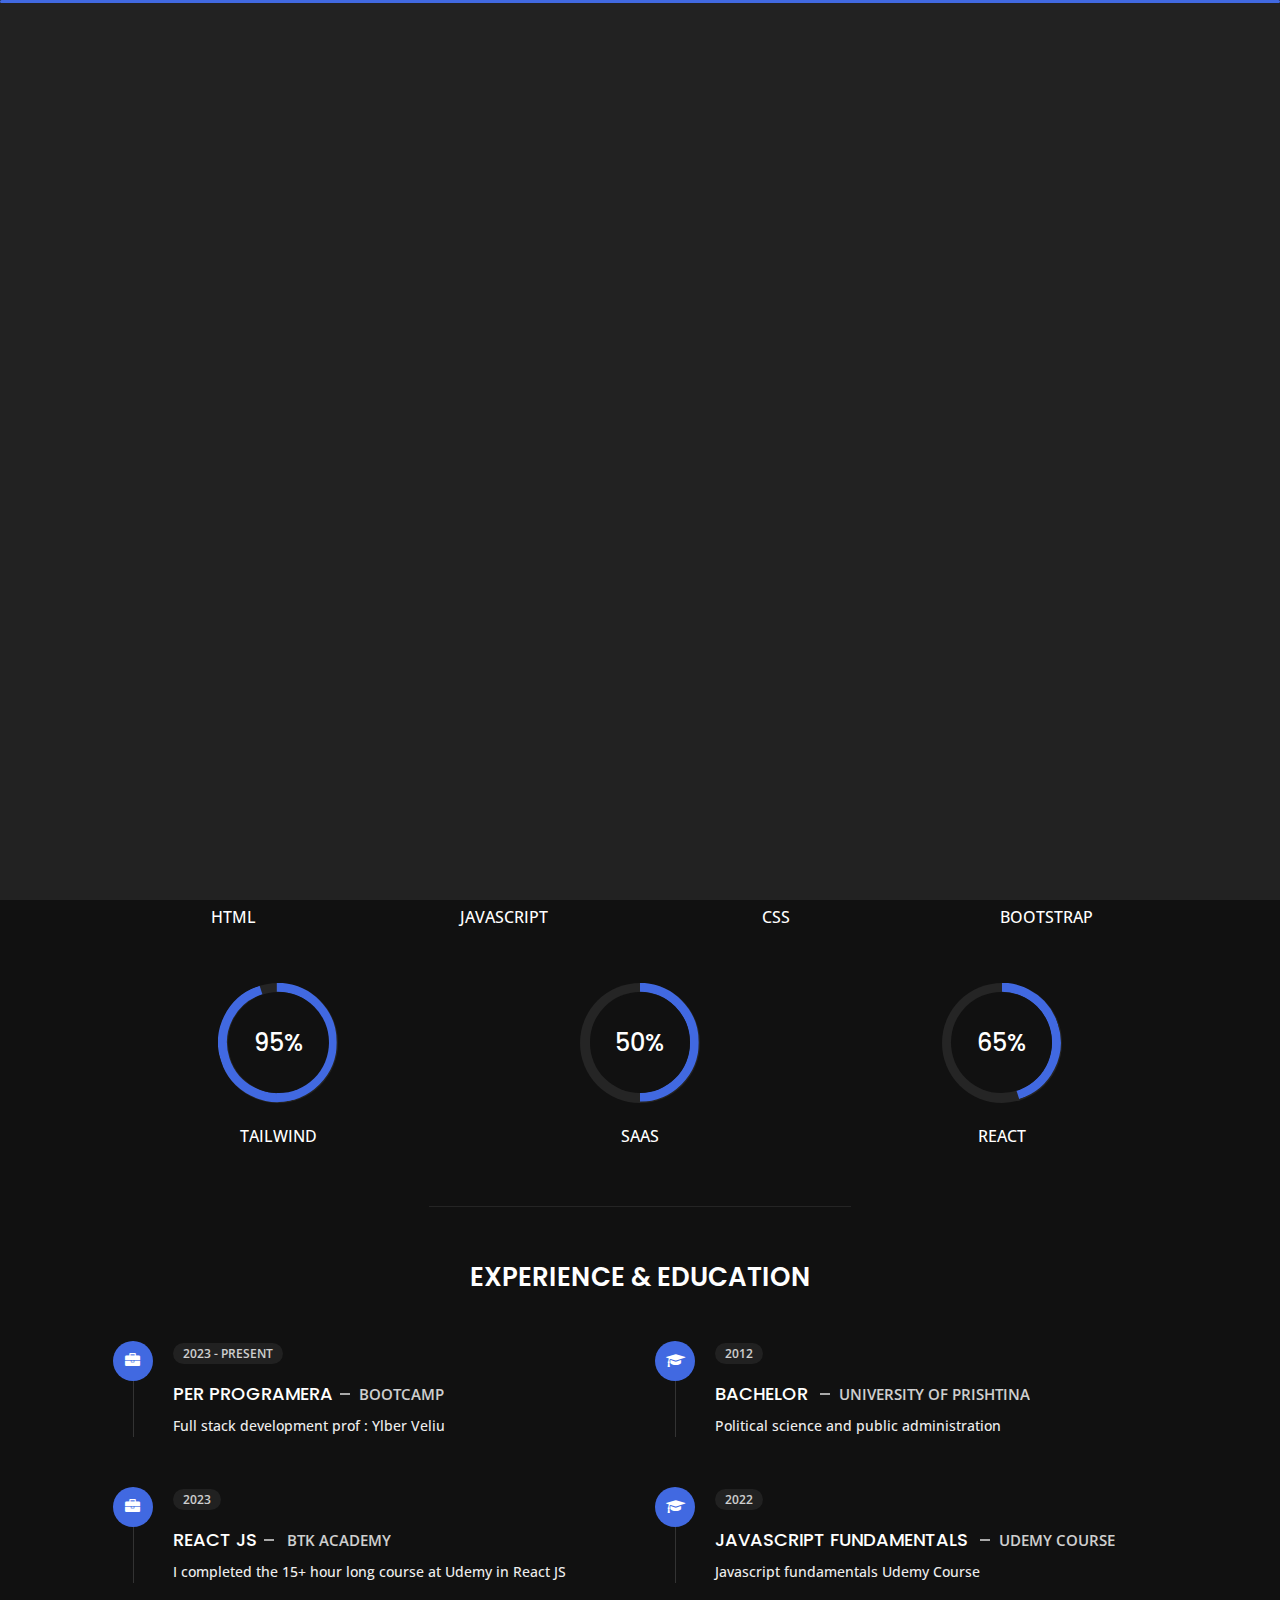
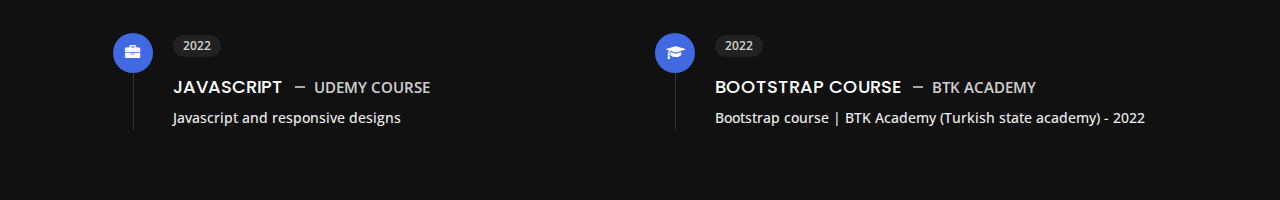
<file: about.html>
<!DOCTYPE html>
<html lang="en">

<head>
  <meta charset="utf-8" />
  <title>About Personal Portfolio</title>
  <meta name="viewport" content="width=device-width, initial-scale=1" />

  <!-- Template Google Fonts -->
  <link href="https://fonts.googleapis.com/css?family=Poppins:400,400i,500,500i,600,600i,700,700i,800,800i,900,900i"
    rel="stylesheet" />
  <link href="https://fonts.googleapis.com/css?family=Open+Sans:300,400,400i,600,600i,700" rel="stylesheet" />

  <!-- Template CSS Files -->
  <link href="css/bootstrap.min.css" rel="stylesheet" />
  <link href="css/preloader.min.css" rel="stylesheet" />
  <link href="css/circle.css" rel="stylesheet" />
  <link href="css/font-awesome.min.css" rel="stylesheet" />
  <link href="css/fm.revealator.jquery.min.css" rel="stylesheet" />
  <link href="css/style.css" rel="stylesheet" />

  <!-- CSS Skin File -->
  <link href="css/skins/blue.css" rel="stylesheet" />

  <!-- Live Style Switcher - demo only -->
  <link rel="alternate stylesheet" type="text/css" title="blue" href="css/skins/blue.css" />
  <link rel="alternate stylesheet" type="text/css" title="green" href="css/skins/green.css" />
  <link rel="alternate stylesheet" type="text/css" title="yellow" href="css/skins/yellow.css" />
  <link rel="alternate stylesheet" type="text/css" title="blueviolet" href="css/skins/blueviolet.css" />
  <link rel="alternate stylesheet" type="text/css" title="goldenrod" href="css/skins/goldenrod.css" />
  <link rel="alternate stylesheet" type="text/css" title="magenta" href="css/skins/magenta.css" />
  <link rel="alternate stylesheet" type="text/css" title="orange" href="css/skins/orange.css" />
  <link rel="alternate stylesheet" type="text/css" title="purple" href="css/skins/purple.css" />
  <link rel="alternate stylesheet" type="text/css" title="red" href="css/skins/red.css" />
  <link rel="alternate stylesheet" type="text/css" title="yellowgreen" href="css/skins/yellowgreen.css" />
  <link rel="stylesheet" type="text/css" href="css/styleswitcher.css" />

  <!-- Modernizr JS File -->
  <script src="js/modernizr.custom.js"></script>
</head>

<body class="about">
  <!-- Live Style Switcher Starts - demo only -->
  <div id="switcher" class="">
    <div class="content-switcher">
      <h4>STYLE SWITCHER</h4>
      <ul>
        <li>
          <a href="#" onclick="setActiveStyleSheet('purple');" title="purple" class="color"><img
              src="img/styleswitcher/purple.png" alt="purple" /></a>
        </li>
        <li>
          <a href="#" onclick="setActiveStyleSheet('red');" title="red" class="color"><img
              src="img/styleswitcher/red.png" alt="red" /></a>
        </li>
        <li>
          <a href="#" onclick="setActiveStyleSheet('blueviolet');" title="blueviolet" class="color"><img
              src="img/styleswitcher/blueviolet.png" alt="blueviolet" /></a>
        </li>
        <li>
          <a href="#" onclick="setActiveStyleSheet('blue');" title="blue" class="color"><img
              src="img/styleswitcher/blue.png" alt="blue" /></a>
        </li>
        <li>
          <a href="#" onclick="setActiveStyleSheet('goldenrod');" title="goldenrod" class="color"><img
              src="img/styleswitcher/goldenrod.png" alt="goldenrod" /></a>
        </li>
        <li>
          <a href="#" onclick="setActiveStyleSheet('magenta');" title="magenta" class="color"><img
              src="img/styleswitcher/magenta.png" alt="magenta" /></a>
        </li>
        <li>
          <a href="#" onclick="setActiveStyleSheet('yellowgreen');" title="yellowgreen" class="color"><img
              src="img/styleswitcher/yellowgreen.png" alt="yellowgreen" /></a>
        </li>
        <li>
          <a href="#" onclick="setActiveStyleSheet('orange');" title="orange" class="color"><img
              src="img/styleswitcher/orange.png" alt="orange" /></a>
        </li>
        <li>
          <a href="#" onclick="setActiveStyleSheet('green');" title="green" class="color"><img
              src="img/styleswitcher/green.png" alt="green" /></a>
        </li>
        <li>
          <a href="#" onclick="setActiveStyleSheet('yellow');" title="yellow" class="color"><img
              src="img/styleswitcher/yellow.png" alt="yellow" /></a>
        </li>
      </ul>

      <div id="hideSwitcher">&times;</div>
    </div>
  </div>
  <div id="showSwitcher" class="styleSecondColor">
    <i class="fa fa-cog fa-spin"></i>
  </div>
  <!-- Live Style Switcher Ends - demo only -->
  <!-- Header Starts -->
  <header class="header" id="navbar-collapse-toggle">
    <!-- Fixed Navigation Starts -->
    <ul class="icon-menu d-none d-lg-block revealator-slideup revealator-once revealator-delay1">
      <li class="icon-box">
        <i class="fa fa-home"></i>
        <a href="index.html">
          <h2>Home</h2>
        </a>
      </li>
      <li class="icon-box active">
        <i class="fa fa-user"></i>
        <a href="about.html">
          <h2>About</h2>
        </a>
      </li>
      <li class="icon-box">
        <i class="fa fa-briefcase"></i>
        <a href="portfolio.html">
          <h2>Portfolio</h2>
        </a>
      </li>
      <li class="icon-box">
        <i class="fa fa-envelope-open"></i>
        <a href="contact.html">
          <h2>Contact</h2>
        </a>
      </li>
      <!---->
    </ul>
    <!-- Fixed Navigation Ends -->
    <!-- Mobile Menu Starts -->
    <nav role="navigation" class="d-block d-lg-none">
      <div id="menuToggle">
        <input type="checkbox" />
        <span></span>
        <span></span>
        <span></span>
        <ul class="list-unstyled" id="menu">
          <li>
            <a href="index.html"><i class="fa fa-home"></i><span>Home</span></a>
          </li>
          <li class="active">
            <a href="about.html"><i class="fa fa-user"></i><span>About</span></a>
          </li>
          <li>
            <a href="portfolio.html"><i class="fa fa-folder-open"></i><span>Portfolio</span></a>
          </li>
          <li>
            <a href="contact.html"><i class="fa fa-envelope-open"></i><span>Contact</span></a>
          </li>
          <!---->
        </ul>
      </div>
    </nav>
    <!-- Mobile Menu Ends -->
  </header>
  <!-- Header Ends -->
  <!-- Page Title Starts -->
  <section class="title-section text-left text-sm-center revealator-slideup revealator-once revealator-delay1">
    <h1>ABOUT <span>ME</span></h1>
    <span class="title-bg">Resume</span>
  </section>
  <!-- Page Title Ends -->
  <!-- Main Content Starts -->
  <section class="main-content revealator-slideup revealator-once revealator-delay1">
    <div class="container">
      <div class="row">
        <!-- Personal Info Starts -->
        <div class="col-12 col-lg-5 col-xl-6">
          <div class="row">
            <div class="col-12">
              <h3 class="text-uppercase custom-title mb-0 ft-wt-600">
                personal infos
              </h3>
            </div>
            <div class="col-12 d-block d-sm-none">
              <img src="img/img-mobile.jpg" class="img-fluid main-img-mobile" alt="my picture" />
            </div>

            <div class="col-5">
              <ul class="about-list list-unstyled open-sans-font">
                <li>
                  <span class="title">first name :</span>
                  <span class="value d-block d-sm-inline-block d-lg-block d-xl-inline-block">Fidan</span>
                </li>
                <li>
                  <span class="title">last name :</span>
                  <span class="value d-block d-sm-inline-block d-lg-block d-xl-inline-block">Haliti</span>
                </li>
                <li>
                  <span class="title">Age :</span>
                  <span class="value d-block d-sm-inline-block d-lg-block d-xl-inline-block">32 Years</span>
                </li>
                <li>
                  <span class="title">Nationality :</span>
                  <span class="value d-block d-sm-inline-block d-lg-block d-xl-inline-block">Kosovar</span>
                </li>
                <li>
                  <span class="title">Freelance :</span>
                  <span class="value d-block d-sm-inline-block d-lg-block d-xl-inline-block">Available</span>
                </li>
              </ul>
            </div>
            <div class="col-7">
              <ul class="about-list list-unstyled open-sans-font">
                <li>
                  <span class="title">Address :</span>
                  <span class="value d-block d-sm-inline-block d-lg-block d-xl-inline-block">Kosova,Gjilan</span>
                </li>
                <li>
                  <span class="title">phone :</span>
                  <span class="value d-block d-sm-inline-block d-lg-block d-xl-inline-block">+383-49-111-287</span>
                </li>
                <li>
                  <span class="title">Email :</span>
                  <span
                    class="value d-block d-sm-inline-block d-lg-block d-xl-inline-block">fidan91haliti@gmail.com</span>
                </li>
                <li>
                  <span class="title">GitHub :</span>
                  <span class="value d-block d-sm-block d-lg-block d-xl-inline-block">github.com/FidanHaliti</span>
                </li>
                <li>
                  <span class="title">langages :</span>
                  <span class="value d-block d-sm-inline-block d-lg-block d-xl-inline-block">Turkish, English</span>
                </li>
              </ul>
            </div>

            <div class="col-12 mt-3">
              <a href="/img/CV.pdf" class="btn btn-download">Download CV</a>
            </div>
          </div>
        </div>

        <!-- Personal Info Ends -->
        <!-- Boxes Starts -->
        <div class="col-12 col-lg-7 col-xl-6 mt-5 mt-lg-0">
          <div class="row">
            <div class="col-6">
              <div class="box-stats with-margin">
                <h3 class="poppins-font position-relative">2</h3>
                <p class="open-sans-font m-0 position-relative text-uppercase">
                  years of <span class="d-block">experience</span>
                </p>
              </div>
            </div>
            <div class="col-6">
              <div class="box-stats with-margin">
                <h3 class="poppins-font position-relative">34</h3>
                <p class="open-sans-font m-0 position-relative text-uppercase">
                  completed <span class="d-block">projects</span>
                </p>
              </div>
            </div>
            <!--  <div class="col-6">
                        <div class="box-stats">
                            <h3 class="poppins-font position-relative">81</h3>
                            <p class="open-sans-font m-0 position-relative text-uppercase">Happy<span class="d-block">customers</span></p>
                        </div>
                    </div>
                    <div class="col-6">
                        <div class="box-stats">
                            <h3 class="poppins-font position-relative">53</h3>
                            <p class="open-sans-font m-0 position-relative text-uppercase">awards <span class="d-block">won</span></p>
                        </div>
                    </div> -->
          </div>
        </div>
        <!-- Boxes Ends -->
      </div>
      <hr class="separator" />
      <!-- Skills Starts -->
      <div class="row">
        <div class="col-12">
          <h3 class="text-uppercase pb-4 pb-sm-5 mb-3 mb-sm-0 text-left text-sm-center custom-title ft-wt-600">
            My Skills
          </h3>
        </div>
        <div class="col-6 col-md-3 mb-3 mb-sm-5">
          <div class="c100 p25">
            <span>70%</span>
            <div class="slice">
              <div class="bar"></div>
              <div class="fill"></div>
            </div>
          </div>
          <h6 class="text-uppercase open-sans-font text-center mt-2 mt-sm-4">
            html
          </h6>
        </div>
        <div class="col-6 col-md-3 mb-3 mb-sm-5">
          <div class="c100 p89">
            <span>79%</span>
            <div class="slice">
              <div class="bar"></div>
              <div class="fill"></div>
            </div>
          </div>
          <h6 class="text-uppercase open-sans-font text-center mt-2 mt-sm-4">
            javascript
          </h6>
        </div>
        <div class="col-6 col-md-3 mb-3 mb-sm-5">
          <div class="c100 p70">
            <span>70%</span>
            <div class="slice">
              <div class="bar"></div>
              <div class="fill"></div>
            </div>
          </div>
          <h6 class="text-uppercase open-sans-font text-center mt-2 mt-sm-4">
            css
          </h6>
        </div>
        <div class="col-6 col-md-3 mb-3 mb-sm-5">
          <div class="c100 p66">
            <span>66%</span>
            <div class="slice">
              <div class="bar"></div>
              <div class="fill"></div>
            </div>
          </div>
          <h6 class="text-uppercase open-sans-font text-center mt-2 mt-sm-4">
            Bootstrap
          </h6>
        </div>
        <div class="col-6 col-md-4 mb-3 mb-sm-5">
          <div class="c100 p95">
            <span>95%</span>
            <div class="slice">
              <div class="bar"></div>
              <div class="fill"></div>
            </div>
          </div>
          <h6 class="text-uppercase open-sans-font text-center mt-2 mt-sm-4">
            Tailwind
          </h6>
        </div>
        <div class="col-6 col-md-4 mb-3 mb-sm-5">
          <div class="c100 p50">
            <span>50%</span>
            <div class="slice">
              <div class="bar"></div>
              <div class="fill"></div>
            </div>
          </div>
          <h6 class="text-uppercase open-sans-font text-center mt-2 mt-sm-4">
            Saas
          </h6>
        </div>
        <!-- <div class="col-6 col-md-3 mb-3 mb-sm-5">
                <div class="c100 p65">
                    <span>65%</span>
                    <div class="slice">
                        <div class="bar"></div>
                        <div class="fill"></div>
                    </div>
                </div>
                <h6 class="text-uppercase open-sans-font text-center mt-2 mt-sm-4">angular</h6>
            </div>-->
        <div class="col-6 col-md-4 mb-3 mb-sm-5">
          <div class="c100 p45">
            <span>65%</span>
            <div class="slice">
              <div class="bar"></div>
              <div class="fill"></div>
            </div>
          </div>
          <h6 class="text-uppercase open-sans-font text-center mt-2 mt-sm-4">
            react
          </h6>
        </div>
      </div>
      <!-- Skills Ends -->
      <hr class="separator mt-1" />
      <!-- Experience & Education Starts -->
      <div class="row">
        <div class="col-12">
          <h3 class="text-uppercase pb-5 mb-0 text-left text-sm-center custom-title ft-wt-600">
            Experience <span>&</span> Education
          </h3>
        </div>
        <div class="col-lg-6 m-15px-tb">
          <div class="resume-box">
            <ul>
              <li>
                <div class="icon">
                  <i class="fa fa-briefcase"></i>
                </div>
                <span class="time open-sans-font text-uppercase">2023 - Present</span>
                <h5 class="poppins-font text-uppercase">
                  Per Programera<span class="place open-sans-font">Bootcamp</span>
                </h5>
                <p class="open-sans-font">
                  Full stack development prof : Ylber Veliu
                </p>
              </li>
              <li>
                <div class="icon">
                  <i class="fa fa-briefcase"></i>
                </div>
                <span class="time open-sans-font text-uppercase">2023</span>
                <h5 class="poppins-font text-uppercase">
                  React JS<span class="place open-sans-font">
                    BTK Academy</span>
                </h5>
                <p class="open-sans-font">
                  I completed the 15+ hour long course at Udemy in React JS
                </p>
              </li>
              <li>
                <div class="icon">
                  <i class="fa fa-briefcase"></i>
                </div>
                <span class="time open-sans-font text-uppercase">2022</span>
                <h5 class="poppins-font text-uppercase">
                  JavaScript
                  <span class="place open-sans-font">Udemy Course</span>
                </h5>
                <p class="open-sans-font">
                  Javascript and responsive designs
                </p>
              </li>
            </ul>
          </div>
        </div>
        <div class="col-lg-6 m-15px-tb">
          <div class="resume-box">
            <ul>
              <li>
                <div class="icon">
                  <i class="fa fa-graduation-cap"></i>
                </div>
                <span class="time open-sans-font text-uppercase">2012</span>
                <h5 class="poppins-font text-uppercase">
                  Bachelor
                  <span class="place open-sans-font">University of Prishtina
                  </span>
                </h5>
                <p class="open-sans-font">
                  Political science and public administration
                </p>
              </li>
              <li>
                <div class="icon">
                  <i class="fa fa-graduation-cap"></i>
                </div>
                <span class="time open-sans-font text-uppercase">2022</span>
                <h5 class="poppins-font text-uppercase">
                  Javascript fundamentals
                  <span class="place open-sans-font">Udemy Course</span>
                </h5>
                <p class="open-sans-font">
                  Javascript fundamentals Udemy Course
                </p>
              </li>
              <li>
                <div class="icon">
                  <i class="fa fa-graduation-cap"></i>
                </div>
                <span class="time open-sans-font text-uppercase">2022</span>
                <h5 class="poppins-font text-uppercase">
                  Bootstrap course
                  <span class="place open-sans-font"> BTK Academy</span>
                </h5>
                <p class="open-sans-font">
                  Bootstrap course | BTK Academy (Turkish state academy) -
                  2022
                </p>
              </li>
            </ul>
          </div>
        </div>
      </div>
      <!-- Experience & Education Ends -->
    </div>
  </section>
  <!-- Main Content Ends -->

  <!-- Template JS Files -->
  <script src="js/jquery-3.5.0.min.js"></script>
  <script src="js/styleswitcher.js"></script>
  <script src="js/preloader.min.js"></script>
  <script src="js/fm.revealator.jquery.min.js"></script>
  <script src="js/imagesloaded.pkgd.min.js"></script>
  <script src="js/masonry.pkgd.min.js"></script>
  <script src="js/classie.js"></script>
  <script src="js/cbpGridGallery.js"></script>
  <script src="js/jquery.hoverdir.js"></script>
  <script src="js/popper.min.js"></script>
  <script src="js/bootstrap.js"></script>
  <script src="js/custom.js"></script>
</body>

</html>
</file>
<file: contact.html>
<!DOCTYPE html>
<html lang="en">
  <head>
    <meta charset="utf-8" />
    <title>Contact - Personal Portfolio</title>
    <meta name="viewport" content="width=device-width, initial-scale=1" />

    <!-- Template Google Fonts -->
    <link
      href="https://fonts.googleapis.com/css?family=Poppins:400,400i,500,500i,600,600i,700,700i,800,800i,900,900i"
      rel="stylesheet"
    />
    <link
      href="https://fonts.googleapis.com/css?family=Open+Sans:300,400,400i,600,600i,700"
      rel="stylesheet"
    />

    <!-- Template CSS Files -->
    <link href="css/bootstrap.min.css" rel="stylesheet" />
    <link href="css/preloader.min.css" rel="stylesheet" />
    <link href="css/circle.css" rel="stylesheet" />
    <link href="css/font-awesome.min.css" rel="stylesheet" />
    <link href="css/fm.revealator.jquery.min.css" rel="stylesheet" />
    <link href="css/style.css" rel="stylesheet" />

    <!-- CSS Skin File -->
    <link href="css/skins/blue.css" rel="stylesheet" />

    <!-- Live Style Switcher - demo only -->
    <link
      rel="alternate stylesheet"
      type="text/css"
      title="blue"
      href="css/skins/blue.css"
    />
    <link
      rel="alternate stylesheet"
      type="text/css"
      title="green"
      href="css/skins/green.css"
    />
    <link
      rel="alternate stylesheet"
      type="text/css"
      title="yellow"
      href="css/skins/yellow.css"
    />
    <link
      rel="alternate stylesheet"
      type="text/css"
      title="blueviolet"
      href="css/skins/blueviolet.css"
    />
    <link
      rel="alternate stylesheet"
      type="text/css"
      title="goldenrod"
      href="css/skins/goldenrod.css"
    />
    <link
      rel="alternate stylesheet"
      type="text/css"
      title="magenta"
      href="css/skins/magenta.css"
    />
    <link
      rel="alternate stylesheet"
      type="text/css"
      title="orange"
      href="css/skins/orange.css"
    />
    <link
      rel="alternate stylesheet"
      type="text/css"
      title="purple"
      href="css/skins/purple.css"
    />
    <link
      rel="alternate stylesheet"
      type="text/css"
      title="red"
      href="css/skins/red.css"
    />
    <link
      rel="alternate stylesheet"
      type="text/css"
      title="yellowgreen"
      href="css/skins/yellowgreen.css"
    />
    <link rel="stylesheet" type="text/css" href="css/styleswitcher.css" />

    <!-- Modernizr JS File -->
    <script src="js/modernizr.custom.js"></script>
  </head>

  <body class="contact">
    <!-- Live Style Switcher Starts - demo only -->
    <div id="switcher" class="">
      <div class="content-switcher">
        <h4>STYLE SWITCHER</h4>
        <ul>
          <li>
            <a
              href="#"
              onclick="setActiveStyleSheet('purple');"
              title="purple"
              class="color"
              ><img src="img/styleswitcher/purple.png" alt="purple"
            /></a>
          </li>
          <li>
            <a
              href="#"
              onclick="setActiveStyleSheet('red');"
              title="red"
              class="color"
              ><img src="img/styleswitcher/red.png" alt="red"
            /></a>
          </li>
          <li>
            <a
              href="#"
              onclick="setActiveStyleSheet('blueviolet');"
              title="blueviolet"
              class="color"
              ><img src="img/styleswitcher/blueviolet.png" alt="blueviolet"
            /></a>
          </li>
          <li>
            <a
              href="#"
              onclick="setActiveStyleSheet('blue');"
              title="blue"
              class="color"
              ><img src="img/styleswitcher/blue.png" alt="blue"
            /></a>
          </li>
          <li>
            <a
              href="#"
              onclick="setActiveStyleSheet('goldenrod');"
              title="goldenrod"
              class="color"
              ><img src="img/styleswitcher/goldenrod.png" alt="goldenrod"
            /></a>
          </li>
          <li>
            <a
              href="#"
              onclick="setActiveStyleSheet('magenta');"
              title="magenta"
              class="color"
              ><img src="img/styleswitcher/magenta.png" alt="magenta"
            /></a>
          </li>
          <li>
            <a
              href="#"
              onclick="setActiveStyleSheet('yellowgreen');"
              title="yellowgreen"
              class="color"
              ><img src="img/styleswitcher/yellowgreen.png" alt="yellowgreen"
            /></a>
          </li>
          <li>
            <a
              href="#"
              onclick="setActiveStyleSheet('orange');"
              title="orange"
              class="color"
              ><img src="img/styleswitcher/orange.png" alt="orange"
            /></a>
          </li>
          <li>
            <a
              href="#"
              onclick="setActiveStyleSheet('green');"
              title="green"
              class="color"
              ><img src="img/styleswitcher/green.png" alt="green"
            /></a>
          </li>
          <li>
            <a
              href="#"
              onclick="setActiveStyleSheet('yellow');"
              title="yellow"
              class="color"
              ><img src="img/styleswitcher/yellow.png" alt="yellow"
            /></a>
          </li>
        </ul>

        <div id="hideSwitcher">&times;</div>
      </div>
    </div>
    <div id="showSwitcher" class="styleSecondColor">
      <i class="fa fa-cog fa-spin"></i>
    </div>
    <!-- Live Style Switcher Ends - demo only -->
    <!-- Header Starts -->
    <header class="header" id="navbar-collapse-toggle">
      <!-- Fixed Navigation Starts -->
      <ul
        class="icon-menu d-none d-lg-block revealator-slideup revealator-once revealator-delay1"
      >
        <li class="icon-box">
          <i class="fa fa-home"></i>
          <a href="index.html">
            <h2>Home</h2>
          </a>
        </li>
        <li class="icon-box">
          <i class="fa fa-user"></i>
          <a href="about.html">
            <h2>About</h2>
          </a>
        </li>
        <li class="icon-box">
          <i class="fa fa-briefcase"></i>
          <a href="portfolio.html">
            <h2>Portfolio</h2>
          </a>
        </li>
        <li class="icon-box active">
          <i class="fa fa-envelope-open"></i>
          <a href="contact.html">
            <h2>Contact</h2>
          </a>
        </li>
        <!---->
      </ul>
      <!-- Fixed Navigation Ends -->
      <!-- Mobile Menu Starts -->
      <nav role="navigation" class="d-block d-lg-none">
        <div id="menuToggle">
          <input type="checkbox" />
          <span></span>
          <span></span>
          <span></span>
          <ul class="list-unstyled" id="menu">
            <li>
              <a href="index.html"
                ><i class="fa fa-home"></i><span>Home</span></a
              >
            </li>
            <li>
              <a href="about.html"
                ><i class="fa fa-user"></i><span>About</span></a
              >
            </li>
            <li>
              <a href="portfolio.html"
                ><i class="fa fa-folder-open"></i><span>Portfolio</span></a
              >
            </li>
            <li class="active">
              <a href="contact.html"
                ><i class="fa fa-envelope-open"></i><span>Contact</span></a
              >
            </li>
            <!---->
          </ul>
        </div>
      </nav>
      <!-- Mobile Menu Ends -->
    </header>
    <!-- Header Ends -->
    <!-- Page Title Starts -->
    <section
      class="title-section text-left text-sm-center revealator-slideup revealator-once revealator-delay1"
    >
      <h1>get in <span>touch</span></h1>
      <span class="title-bg">contact</span>
    </section>
    <!-- Page Title Ends -->
    <!-- Main Content Starts -->
    <section
      class="main-content revealator-slideup revealator-once revealator-delay1"
    >
      <div class="container">
        <div class="row">
          <!-- Left Side Starts -->
          <div class="col-12 col-lg-4">
            <h3 class="text-uppercase custom-title mb-0 ft-wt-600 pb-3">
              Don't be shy !
            </h3>
            <p class="open-sans-font mb-3">
              Feel free to get in touch with me. I am always open to discussing
              new projects, creative ideas or opportunities to be part of your
              visions.
            </p>
            <p class="open-sans-font custom-span-contact position-relative">
              <i class="fa fa-envelope-open position-absolute"></i>
              <span class="d-block">mail me</span>fidan91haliti@gmail.com
            </p>
            <p class="open-sans-font custom-span-contact position-relative">
              <i class="fa fa-phone-square position-absolute"></i>
              <span class="d-block">call me</span>+383-49-111-287
            </p>
            <ul class="social list-unstyled pt-1 mb-5">
              <li class="facebook">
                <a
                  title="Facebook"
                  href="https://www.facebook.com/fidan.haliti.35/"
                  ><i class="fa fa-facebook"></i
                ></a>
              </li>
              <li class="twitter">
                <a title="Youtube" href="https://www.youtube.com/@fidanhaliti4722"><i class="fa fa-youtube"></i></a>
              </li>
              <li class="linkedin">
                <a
                  title="Youtube"
                  href="https://www.linkedin.com/in/fidan-haliti-725489235/"
                  ><i class="fa fa-linkedin"></i
                ></a>
              </li>
            </ul>
          </div>
          <!-- Left Side Ends -->
          <!-- Contact Form Starts -->
          <div class="col-12 col-lg-8">
            <form
              class="contactform"
              action="https://formspree.io/f/xjvqgwlz"
              method="POST"
            >
              <div class="contactform">
                <div class="row">
                  <div class="col-12 col-md-4">
                    <input type="text" name="name" placeholder="YOUR NAME" />
                  </div>
                  <div class="col-12 col-md-4">
                    <input type="email" name="email" placeholder="YOUR EMAIL" />
                  </div>
                  <div class="col-12 col-md-4">
                    <input type="text" name="name" placeholder="YOUR SUBJECT" />
                  </div>
                  <div class="col-12">
                    <textarea
                      name="message"
                      placeholder="YOUR MESSAGE"
                    ></textarea>
                    <button type="submit" class="btn btn-contact">
                      Send Message
                    </button>
                  </div>
                  <div class="col-12 form-message">
                    <span
                      class="output_message text-center font-weight-600 text-uppercase"
                    ></span>
                  </div>
                </div>
              </div>
            </form>
          </div>
          <!-- Contact Form Ends -->
        </div>
      </div>
    </section>
    <!-- Template JS Files -->
    <script src="js/jquery-3.5.0.min.js"></script>
    <script src="js/styleswitcher.js"></script>
    <script src="js/preloader.min.js"></script>
    <script src="js/fm.revealator.jquery.min.js"></script>
    <script src="js/imagesloaded.pkgd.min.js"></script>
    <script src="js/masonry.pkgd.min.js"></script>
    <script src="js/classie.js"></script>
    <script src="js/cbpGridGallery.js"></script>
    <script src="js/jquery.hoverdir.js"></script>
    <script src="js/popper.min.js"></script>
    <script src="js/bootstrap.js"></script>
    <script src="js/custom.js"></script>
  </body>
</html>
</file>
<file: portfolio.html>
<!DOCTYPE html>
<html lang="en">
  <head>
    <meta charset="utf-8" />
    <title>Portfolio - Personal Portfolio</title>
    <meta name="viewport" content="width=device-width, initial-scale=1" />

    <!-- Template Google Fonts -->
    <link
      href="https://fonts.googleapis.com/css?family=Poppins:400,400i,500,500i,600,600i,700,700i,800,800i,900,900i"
      rel="stylesheet"
    />
    <link
      href="https://fonts.googleapis.com/css?family=Open+Sans:300,400,400i,600,600i,700"
      rel="stylesheet"
    />

    <!-- Template CSS Files -->
    <link href="css/bootstrap.min.css" rel="stylesheet" />
    <link href="css/preloader.min.css" rel="stylesheet" />
    <link href="css/circle.css" rel="stylesheet" />
    <link href="css/font-awesome.min.css" rel="stylesheet" />
    <link href="css/fm.revealator.jquery.min.css" rel="stylesheet" />
    <link href="css/style.css" rel="stylesheet" />

    <!-- CSS Skin File -->
    <link href="css/skins/blue.css" rel="stylesheet" />

    <!-- Live Style Switcher - demo only -->
    <link
      rel="alternate stylesheet"
      type="text/css"
      title="blue"
      href="css/skins/blue.css"
    />
    <link
      rel="alternate stylesheet"
      type="text/css"
      title="green"
      href="css/skins/green.css"
    />
    <link
      rel="alternate stylesheet"
      type="text/css"
      title="yellow"
      href="css/skins/yellow.css"
    />
    <link
      rel="alternate stylesheet"
      type="text/css"
      title="blueviolet"
      href="css/skins/blueviolet.css"
    />
    <link
      rel="alternate stylesheet"
      type="text/css"
      title="goldenrod"
      href="css/skins/goldenrod.css"
    />
    <link
      rel="alternate stylesheet"
      type="text/css"
      title="magenta"
      href="css/skins/magenta.css"
    />
    <link
      rel="alternate stylesheet"
      type="text/css"
      title="orange"
      href="css/skins/orange.css"
    />
    <link
      rel="alternate stylesheet"
      type="text/css"
      title="purple"
      href="css/skins/purple.css"
    />
    <link
      rel="alternate stylesheet"
      type="text/css"
      title="red"
      href="css/skins/red.css"
    />
    <link
      rel="alternate stylesheet"
      type="text/css"
      title="yellowgreen"
      href="css/skins/yellowgreen.css"
    />
    <link rel="stylesheet" type="text/css" href="css/styleswitcher.css" />

    <!-- Modernizr JS File -->
    <script src="js/modernizr.custom.js"></script>
  </head>

  <body class="portfolio">
    <!-- Live Style Switcher Starts - demo only -->
    <div id="switcher" class="">
      <div class="content-switcher">
        <h4>STYLE SWITCHER</h4>
        <ul>
          <li>
            <a
              href="#"
              onclick="setActiveStyleSheet('purple');"
              title="purple"
              class="color"
              ><img src="img/styleswitcher/purple.png" alt="purple"
            /></a>
          </li>
          <li>
            <a
              href="#"
              onclick="setActiveStyleSheet('red');"
              title="red"
              class="color"
              ><img src="img/styleswitcher/red.png" alt="red"
            /></a>
          </li>
          <li>
            <a
              href="#"
              onclick="setActiveStyleSheet('blueviolet');"
              title="blueviolet"
              class="color"
              ><img src="img/styleswitcher/blueviolet.png" alt="blueviolet"
            /></a>
          </li>
          <li>
            <a
              href="#"
              onclick="setActiveStyleSheet('blue');"
              title="blue"
              class="color"
              ><img src="img/styleswitcher/blue.png" alt="blue"
            /></a>
          </li>
          <li>
            <a
              href="#"
              onclick="setActiveStyleSheet('goldenrod');"
              title="goldenrod"
              class="color"
              ><img src="img/styleswitcher/goldenrod.png" alt="goldenrod"
            /></a>
          </li>
          <li>
            <a
              href="#"
              onclick="setActiveStyleSheet('magenta');"
              title="magenta"
              class="color"
              ><img src="img/styleswitcher/magenta.png" alt="magenta"
            /></a>
          </li>
          <li>
            <a
              href="#"
              onclick="setActiveStyleSheet('yellowgreen');"
              title="yellowgreen"
              class="color"
              ><img src="img/styleswitcher/yellowgreen.png" alt="yellowgreen"
            /></a>
          </li>
          <li>
            <a
              href="#"
              onclick="setActiveStyleSheet('orange');"
              title="orange"
              class="color"
              ><img src="img/styleswitcher/orange.png" alt="orange"
            /></a>
          </li>
          <li>
            <a
              href="#"
              onclick="setActiveStyleSheet('green');"
              title="green"
              class="color"
              ><img src="img/styleswitcher/green.png" alt="green"
            /></a>
          </li>
          <li>
            <a
              href="#"
              onclick="setActiveStyleSheet('yellow');"
              title="yellow"
              class="color"
              ><img src="img/styleswitcher/yellow.png" alt="yellow"
            /></a>
          </li>
        </ul>

        <div id="hideSwitcher">&times;</div>
      </div>
    </div>
    <div id="showSwitcher" class="styleSecondColor">
      <i class="fa fa-cog fa-spin"></i>
    </div>
    <!-- Live Style Switcher Ends - demo only -->
    <!-- Header Starts -->
    <header class="header" id="navbar-collapse-toggle">
      <!-- Fixed Navigation Starts -->
      <ul
        class="icon-menu d-none d-lg-block revealator-slideup revealator-once revealator-delay1"
      >
        <li class="icon-box">
          <i class="fa fa-home"></i>
          <a href="index.html">
            <h2>Home</h2>
          </a>
        </li>
        <li class="icon-box">
          <i class="fa fa-user"></i>
          <a href="about.html">
            <h2>About</h2>
          </a>
        </li>
        <li class="icon-box active">
          <i class="fa fa-briefcase"></i>
          <a href="portfolio.html">
            <h2>Portfolio</h2>
          </a>
        </li>
        <li class="icon-box">
          <i class="fa fa-envelope-open"></i>
          <a href="contact.html">
            <h2>Contact</h2>
          </a>
        </li>
        <!---->
      </ul>
      <!-- Fixed Navigation Ends -->
      <!-- Mobile Menu Starts -->
      <nav role="navigation" class="d-block d-lg-none">
        <div id="menuToggle">
          <input type="checkbox" />
          <span></span>
          <span></span>
          <span></span>
          <ul class="list-unstyled" id="menu">
            <li>
              <a href="index.html"
                ><i class="fa fa-home"></i><span>Home</span></a
              >
            </li>
            <li>
              <a href="about.html"
                ><i class="fa fa-user"></i><span>About</span></a
              >
            </li>
            <li class="active">
              <a href="portfolio.html"
                ><i class="fa fa-folder-open"></i><span>Portfolio</span></a
              >
            </li>
            <li>
              <a href="contact.html"
                ><i class="fa fa-envelope-open"></i><span>Contact</span></a
              >
            </li>
            <!---->
          </ul>
        </div>
      </nav>
      <!-- Mobile Menu Ends -->
    </header>
    <!-- Header Ends -->
    <!-- Page Title Starts -->
    <section
      class="title-section text-left text-sm-center revealator-slideup revealator-once revealator-delay1"
    >
      <h1>my <span>portfolio</span></h1>
      <span class="title-bg">works</span>
    </section>
    <!-- Page Title Ends -->
    <!-- Main Content Starts -->
    <section
      class="main-content text-center revealator-slideup revealator-once revealator-delay1"
    >
      <div id="grid-gallery" class="container grid-gallery">
        <!-- Portfolio Grid Starts -->
        <section class="grid-wrap">
          <ul class="row grid">
            <!-- Portfolio Item Starts -->
            <li>
              <figure>
                <img src="img/Screenshot-1.png" alt="Portolio Image" />
                <div><span>E-commerce</span></div>
              </figure>
            </li>
            <!-- Portfolio Item Ends -->
            <!-- Portfolio Item Starts -->
            <li>
              <figure>
                <img src="img/Screenshot-2.png" alt="Portolio Image" />
                <div><span>Pos-APP</span></div>
              </figure>
            </li>
            <!-- Portfolio Item Ends -->
            <!-- Portfolio Item Starts -->
            <li>
              <figure>
                <img src="img/Screenshot-3.png" alt="Portolio Image" />
                <div><span>CART-React</span></div>
              </figure>
            </li>
            <!-- Portfolio Item Ends -->
            <!-- Portfolio Item Starts -->
            <li>
              <figure>
                <img src="img/Screenshot-4.png" alt="Portolio Image" />
                <div><span>ToDoList</span></div>
              </figure>
            </li>
            <!-- Portfolio Item Ends -->
            <!-- Portfolio Item Starts -->
            <li>
              <figure>
                <img src="img/Screenshot-5.png" alt="Portolio Image" />
                <div><span>Web-Static</span></div>
              </figure>
            </li>
            <!-- Portfolio Item Ends -->
            <!-- Portfolio Item Starts -->
            <li>
              <figure>
                <img src="img/Screenshot-6.png" alt="Portolio Image" />
                <div><span>React-Wage-Otomation</span></div>
              </figure>
            </li>
            <!-- Portfolio Item Ends -->
            <!-- Portfolio Item Starts -->
            <li>
              <figure>
                <img src="img/Screenshot-9.png" alt="Portolio Image" />
                <div><span>Social-Network</span></div>
              </figure>
            </li>
            <!-- Portfolio Item Ends -->
            <!-- Portfolio Item Starts -->
            <li>
              <figure>
                <img src="img/Screenshot-7.png" alt="Portolio Image" />
                <div><span>Digital-School</span></div>
              </figure>
            </li>
            <!-- Portfolio Item Ends -->
            <!-- Portfolio Item Starts -->
            <li>
              <figure>
                <img src="img/Screenshot-8.png" alt="Portolio Image" />
                <div><span>Fitness-Studio</span></div>
              </figure>
            </li>
            <!-- Portfolio Item Ends -->
          </ul>
        </section>
        <!-- Portfolio Grid Ends -->
        <!-- Portfolio Details Starts -->
        <section class="slideshow">
          <ul>
            <!-- Portfolio Item Detail Starts -->
            <li>
              <figure>
                <!-- Project Details Starts -->
                <figcaption>
                  <h3>Image Project</h3>
                  <div class="row open-sans-font">
                    <div class="col-12 col-sm-6 mb-2">
                      <i class="fa fa-file-text-o pr-2"></i
                      ><span class="project-label">Project </span>:
                      <span class="ft-wt-600 uppercase">Website</span>
                    </div>
                    <div class="col-12 col-sm-6 mb-2">
                      <i class="fa fa-user-o pr-2"></i
                      ><span class="project-label"
                        >Github:
                        <a href="https://github.com/FidanHaliti/full-stack-e-commerce-MERN"
                          >Link</a
                        ></span
                      >
                    </div>
                    <div class="col-12 col-sm-6 mb-2">
                      <i class="fa fa-code pr-2"></i
                      ><span class="project-label">Langages </span>:
                      <span class="ft-wt-600 uppercase"
                        >MERN-Stack</span
                      >
                    </div>
                    <div class="col-12 col-sm-6 mb-2">
                      <i class="fa fa-external-link pr-2"></i
                      ><span class="project-label">Preview </span>:
                      <span class="ft-wt-600 uppercase"
                        ><a
                          href="https://full-stack-e-commerce-front.onrender.com/"
                          target="_blank"
                          >E-Commerce</a
                        ></span
                      >
                    </div>
                  </div>
                </figcaption>
                <!-- Project Details Ends -->
                <!-- Main Project Content Starts -->
                <img src="img/Screenshot-1.png" alt="Portolio Image" />
                <!-- Main Project Content Ends -->
              </figure>
            </li>
            <!-- Portfolio Item Detail Ends -->
            <!-- Portfolio Item Detail Starts -->
            <li>
              <figure>
                <!-- Project Details Starts -->
                <figcaption>
                  <h3>Image Project</h3>
                  <div class="row open-sans-font">
                    <div class="col-12 col-sm-6 mb-2">
                      <i class="fa fa-file-text-o pr-2"></i
                      ><span class="project-label">Project </span>:
                      <span class="ft-wt-600 uppercase">Website</span>
                    </div>
                    <div class="col-12 col-sm-6 mb-2">
                      <i class="fa fa-user-o pr-2"></i
                      ><span class="project-label"
                        >Github:
                        <a href="https://github.com/FidanHaliti/pos-application"
                          >Link</a
                        >
                      </span>
                    </div>
                    <div class="col-12 col-sm-6 mb-2">
                      <i class="fa fa-code pr-2"></i
                      ><span class="project-label">Langages </span>:
                      <span class="ft-wt-600 uppercase"
                        >MERN-Stack</span
                      >
                    </div>
                    <div class="col-12 col-sm-6 mb-2">
                      <i class="fa fa-external-link pr-2"></i
                      ><span class="project-label">Preview </span>:
                      <span class="ft-wt-600 uppercase"
                        ><a
                          href="https://pos-application-fidan.onrender.com/"
                          target="_blank"
                          >Pos-App</a
                        ></span
                      >
                    </div>
                  </div>
                </figcaption>
                <!-- Project Details Ends -->
                <!-- Main Project Content Starts -->
                <img src="img/Screenshot-2.png" alt="Portolio Image" />
                <!-- Main Project Content Ends -->
              </figure>
            </li>
            <!-- Portfolio Item Detail Ends -->
            <!-- Portfolio Item Detail Starts -->
            <li>
              <figure>
                <!-- Project Details Starts -->
                <figcaption>
                  <h3>Image Project</h3>
                  <div class="row open-sans-font">
                    <div class="col-12 col-sm-6 mb-2">
                      <i class="fa fa-file-text-o pr-2"></i
                      ><span class="project-label">Project </span>:
                      <span class="ft-wt-600 uppercase">Website</span>
                    </div>
                    <div class="col-12 col-sm-6 mb-2">
                      <i class="fa fa-user-o pr-2"></i
                      ><span class="project-label"
                        >Github:
                        <a href="https://github.com/FidanHaliti/trend-store"
                          >Link</a
                        ></span
                      >
                    </div>
                    <div class="col-12 col-sm-6 mb-2">
                      <i class="fa fa-code pr-2"></i
                      ><span class="project-label">Langages </span>:
                      <span class="ft-wt-600 uppercase"
                        >HTML, CSS, Javascript</span
                      >
                    </div>
                    <div class="col-12 col-sm-6 mb-2">
                      <i class="fa fa-external-link pr-2"></i
                      ><span class="project-label">Preview </span>:
                      <span class="ft-wt-600 uppercase"
                        ><a
                          href="https://bespoke-biscuit-4153c2.netlify.app/"
                          target="_blank"
                          >E-Commerce</a
                        ></span
                      >
                    </div>
                  </div>
                </figcaption>
                <!-- Project Details Ends -->
                <!-- Main Project Content Starts -->
                <div
                  id="slider"
                  class="carousel slide portfolio-slider"
                  data-ride="carousel"
                  data-interval="false"
                >
                  <ol class="carousel-indicators">
                    <li
                      data-target="#slider"
                      data-slide-to="0"
                      class="active"
                    ></li>
                    <li data-target="#slider" data-slide-to="1"></li>
                    <li data-target="#slider" data-slide-to="2"></li>
                  </ol>
                  <!-- The slideshow -->
                  <div class="carousel-inner">
                    <div class="carousel-item active">
                      <img src="img/Screenshot-3.png" alt="slide 1" />
                    </div>
                    <div class="carousel-item">
                      <img src="/img/Screenshot-2.png" alt="slide 2" />
                    </div>
                    <div class="carousel-item">
                      <img src="img/Screenshot-3.png" alt="slide 3" />
                    </div>
                  </div>
                </div>
                <!-- Main Project Content Ends -->
              </figure>
            </li>
            <!-- Portfolio Item Detail Ends -->
            <!-- Portfolio Item Detail Starts -->
            <li>
              <figure>
                <!-- Project Details Starts -->
                <figcaption>
                  <h3>Image Project</h3>
                  <div class="row open-sans-font">
                    <div class="col-12 col-sm-6 mb-2">
                      <i class="fa fa-file-text-o pr-2"></i
                      ><span class="project-label">Project </span>:
                      <span class="ft-wt-600 uppercase">Website</span>
                    </div>
                    <div class="col-12 col-sm-6 mb-2">
                      <i class="fa fa-user-o pr-2"></i
                      ><span class="project-label"
                        >Github:
                        <a
                          href="https://github.com/FidanHaliti/to-do-list-react"
                          >Link</a
                        ></span
                      >
                    </div>
                    <div class="col-12 col-sm-6 mb-2">
                      <i class="fa fa-code pr-2"></i
                      ><span class="project-label">Langages </span>:
                      <span class="ft-wt-600 uppercase"
                        >HTML, CSS, Javascript,React</span
                      >
                    </div>
                    <div class="col-12 col-sm-6 mb-2">
                      <i class="fa fa-external-link pr-2"></i
                      ><span class="project-label">Preview </span>:
                      <span class="ft-wt-600 uppercase"
                        ><a
                          href="https://reacttodolistprojectnew.netlify.app/"
                          target="_blank"
                          >TODO-LIST</a
                        ></span
                      >
                    </div>
                  </div>
                </figcaption>
                <!-- Project Details Ends -->
                <!-- Main Project Content Starts -->
                <img src="img/Screenshot-4.png" alt="Portolio Image" />
                <!-- Main Project Content Ends -->
              </figure>
            </li>
            <!-- Portfolio Item Detail Ends -->
            <!-- Portfolio Item Detail Starts -->
            <li>
              <figure>
                <!-- Project Details Starts -->
                <figcaption>
                  <h3>Image Project</h3>
                  <div class="row open-sans-font">
                    <div class="col-12 col-sm-6 mb-2">
                      <i class="fa fa-file-text-o pr-2"></i
                      ><span class="project-label">Project </span>:
                      <span class="ft-wt-600 uppercase">Website</span>
                    </div>
                    <div class="col-12 col-sm-6 mb-2">
                      <i class="fa fa-user-o pr-2"></i
                      ><span class="project-label"
                        >Github:
                        <a href="#"
                          >Link</a
                        ></span
                      >
                    </div>
                    <div class="col-12 col-sm-6 mb-2">
                      <i class="fa fa-code pr-2"></i
                      ><span class="project-label">Langages </span>:
                      <span class="ft-wt-600 uppercase">Html,CSS Javascript,Bootstrap-5</span>
                    </div>

                    <div class="col-12 col-sm-6 mb-2">
                      <i class="fa fa-external-link pr-2"></i
                      ><span class="project-label">Preview </span>:
                      <span class="ft-wt-600 uppercase"
                        ><a
                          href="https://www.guler-insaat.com/"
                          target="_blank"
                          >Web-Static</a
                        ></span
                      >
                    </div>
                  </div>
                </figcaption>
                <!-- Project Details Ends -->
                <!-- Main Project Content Starts -->
                <img src="img/Screenshot-5.png" alt="Portolio Image" />
                <!-- Main Project Content Ends -->
              </figure>
            </li>
            <!-- Portfolio Item Detail Ends -->
            <!-- Portfolio Item Detail Starts -->
            <li>
              <figure>
                <!-- Project Details Starts -->
                <figcaption>
                  <h3>Image Project</h3>
                  <div class="row open-sans-font">
                    <div class="col-12 col-sm-6 mb-2">
                      <i class="fa fa-file-text-o pr-2"></i
                      ><span class="project-label">Project </span>:
                      <span class="ft-wt-600 uppercase">Website</span>
                    </div>
                    <div class="col-12 col-sm-6 mb-2">
                      <i class="fa fa-user-o pr-2"></i
                      ><span class="project-label"
                        >Github:
                        <a href="https://github.com/FidanHaliti/wage-automation"
                          >Link</a
                        ></span
                      >
                    </div>
                    <div class="col-12 col-sm-6 mb-2">
                      <i class="fa fa-code pr-2"></i
                      ><span class="project-label">Langages </span>:
                      <span class="ft-wt-600 uppercase"
                        >HTML, CSS, Javascript,React</span
                      >
                    </div>
                    <div class="col-12 col-sm-6 mb-2">
                      <i class="fa fa-external-link pr-2"></i
                      ><span class="project-label">Preview </span>:
                      <span class="ft-wt-600 uppercase"
                        ><a href="/img/projects/mobile (1).gif" target="_blank"
                          >Page Automation</a
                        ></span
                      >
                    </div>
                  </div>
                </figcaption>
                <!-- Project Details Ends -->
                <!-- Main Project Content Starts -->
                <img src="img/Screenshot-6.png" alt="Portolio Image" />
                <!-- Main Project Content Ends -->
              </figure>
            </li>
            <!-- Portfolio Item Detail Ends -->
            <!-- Portfolio Item Detail Starts -->
            <li>
              <figure>
                <!-- Project Details Starts -->
                <figcaption>
                  <h3>Image Project</h3>
                  <div class="row open-sans-font">
                    <div class="col-12 col-sm-6 mb-2">
                      <i class="fa fa-file-text-o pr-2"></i
                      ><span class="project-label">Project </span>:
                      <span class="ft-wt-600 uppercase">Website</span>
                    </div>
                    <div class="col-12 col-sm-6 mb-2">
                      <i class="fa fa-user-o pr-2"></i
                      ><span class="project-label"
                        >Github:
                        <a href="https://github.com/FidanHaliti/Social-Network"
                          >Link</a
                        ></span
                      >
                    </div>
                    <div class="col-12 col-sm-6 mb-2">
                      <i class="fa fa-code pr-2"></i
                      ><span class="project-label">Langages </span>:
                      <span class="ft-wt-600 uppercase"
                        >HTML, CSS, Bootstrap-5</span
                      >
                    </div>
                    <div class="col-12 col-sm-6 mb-2">
                      <i class="fa fa-external-link pr-2"></i
                      ><span class="project-label">Preview </span>:
                      <span class="ft-wt-600 uppercase"
                        ><a
                          href="https://hikingsocial.netlify.app/"
                          target="_blank"
                          >Social-Network</a
                        ></span
                      >
                    </div>
                  </div>
                </figcaption>
                <!-- Project Details Ends -->
                <!-- Main Project Content Starts -->
                <img src="img/Screenshot-9.png" alt="Portolio Image" />
                <!-- Main Project Content Ends -->
              </figure>
            </li>
            <!-- Portfolio Item Detail Ends -->
            <!-- Portfolio Item Detail Starts -->
            <li>
              <figure>
                <!-- Project Details Starts -->
                <figcaption>
                  <h3>Image Project</h3>
                  <div class="row open-sans-font">
                    <div class="col-12 col-sm-6 mb-2">
                      <i class="fa fa-file-text-o pr-2"></i
                      ><span class="project-label">Project </span>:
                      <span class="ft-wt-600 uppercase">Website</span>
                    </div>
                    <div class="col-12 col-sm-6 mb-2">
                      <i class="fa fa-user-o pr-2"></i
                      ><span class="project-label"
                        >Github:
                        <a href="https://github.com/FidanHaliti/Avesome-School"
                          >Link</a
                        ></span
                      >
                    </div>
                    <div class="col-12 col-sm-6 mb-2">
                      <i class="fa fa-code pr-2"></i
                      ><span class="project-label">Langages </span>:
                      <span class="ft-wt-600 uppercase">Bootstrap-5</span>
                    </div>
                    <div class="col-12 col-sm-6 mb-2">
                      <i class="fa fa-external-link pr-2"></i
                      ><span class="project-label">Preview </span>:
                      <span class="ft-wt-600 uppercase"
                        ><a
                          href="https://famous-tartufo-47f343.netlify.app/"
                          target="_blank"
                          >Digital-School</a
                        ></span
                      >
                    </div>
                  </div>
                </figcaption>
                <!-- Project Details Ends -->
                <!-- Main Project Content Starts -->
                <img src="img/Screenshot-7.png" alt="Portolio Image" />
                <!-- Main Project Content Ends -->
              </figure>
            </li>
            <!-- Portfolio Item Detail Ends -->
            <!-- Portfolio Item Detail Starts -->
            <li>
              <figure>
                <!-- Project Details Starts -->
                <figcaption>
                  <h3>Image Project</h3>
                  <div class="row open-sans-font">
                    <div class="col-12 col-sm-6 mb-2">
                      <i class="fa fa-file-text-o pr-2"></i
                      ><span class="project-label">Project </span>:
                      <span class="ft-wt-600 uppercase">Website</span>
                    </div>
                    <div class="col-12 col-sm-6 mb-2">
                      <i class="fa fa-user-o pr-2"></i
                      ><span class="project-label"
                        >Github:
                        <a href="https://github.com/FidanHaliti/3Project"
                          >Link</a
                        ></span
                      >
                    </div>
                    <div class="col-12 col-sm-6 mb-2">
                      <i class="fa fa-code pr-2"></i
                      ><span class="project-label">Langages </span>:
                      <span class="ft-wt-600 uppercase">HTML, CSS, Saas</span>
                    </div>
                    <div class="col-12 col-sm-6 mb-2">
                      <i class="fa fa-external-link pr-2"></i
                      ><span class="project-label">Preview </span>:
                      <span class="ft-wt-600 uppercase"
                        ><a
                          href="https://unrivaled-cannoli-a76b0c.netlify.app/"
                          target="_blank"
                          >Training Studio</a
                        ></span
                      >
                    </div>
                  </div>
                </figcaption>
                <!-- Project Details Ends -->
                <!-- Main Project Content Starts -->
                <img src="img/Screenshot-8.png" alt="Portolio Image" />
                <!-- Main Project Content Ends -->
              </figure>
            </li>
            <!-- Portfolio Item Detail Ends -->
          </ul>
          <!-- Portfolio Navigation Starts -->
          <nav>
            <span class="icon nav-prev"
              ><img src="img/projects/navigation/left-arrow.png" alt="previous"
            /></span>
            <span class="icon nav-next"
              ><img src="img/projects/navigation/right-arrow.png" alt="next"
            /></span>
            <span class="nav-close"
              ><img
                src="img/projects/navigation/close-button.png"
                alt="close"
              />
            </span>
          </nav>
          <!-- Portfolio Navigation Ends -->
        </section>
      </div>
    </section>
    <!-- Main Content Ends -->

    <!-- Template JS Files -->
    <script src="js/jquery-3.5.0.min.js"></script>
    <script src="js/styleswitcher.js"></script>
    <script src="js/preloader.min.js"></script>
    <script src="js/fm.revealator.jquery.min.js"></script>
    <script src="js/imagesloaded.pkgd.min.js"></script>
    <script src="js/masonry.pkgd.min.js"></script>
    <script src="js/classie.js"></script>
    <script src="js/cbpGridGallery.js"></script>
    <script src="js/jquery.hoverdir.js"></script>
    <script src="js/popper.min.js"></script>
    <script src="js/bootstrap.js"></script>
    <script src="js/custom.js"></script>
  </body>
</html>
</file>
<file: css/circle.css>
.rect-auto,
.c100.p51 .slice,
.c100.p52 .slice,
.c100.p53 .slice,
.c100.p54 .slice,
.c100.p55 .slice,
.c100.p56 .slice,
.c100.p57 .slice,
.c100.p58 .slice,
.c100.p59 .slice,
.c100.p60 .slice,
.c100.p61 .slice,
.c100.p62 .slice,
.c100.p63 .slice,
.c100.p64 .slice,
.c100.p65 .slice,
.c100.p66 .slice,
.c100.p67 .slice,
.c100.p68 .slice,
.c100.p69 .slice,
.c100.p70 .slice,
.c100.p71 .slice,
.c100.p72 .slice,
.c100.p73 .slice,
.c100.p74 .slice,
.c100.p75 .slice,
.c100.p76 .slice,
.c100.p77 .slice,
.c100.p78 .slice,
.c100.p79 .slice,
.c100.p80 .slice,
.c100.p81 .slice,
.c100.p82 .slice,
.c100.p83 .slice,
.c100.p84 .slice,
.c100.p85 .slice,
.c100.p86 .slice,
.c100.p87 .slice,
.c100.p88 .slice,
.c100.p89 .slice,
.c100.p90 .slice,
.c100.p91 .slice,
.c100.p92 .slice,
.c100.p93 .slice,
.c100.p94 .slice,
.c100.p95 .slice,
.c100.p96 .slice,
.c100.p97 .slice,
.c100.p98 .slice,
.c100.p99 .slice,
.c100.p100 .slice {
  clip: rect(auto, auto, auto, auto);
}
.pie,
.c100 .bar,
.c100.p51 .fill,
.c100.p52 .fill,
.c100.p53 .fill,
.c100.p54 .fill,
.c100.p55 .fill,
.c100.p56 .fill,
.c100.p57 .fill,
.c100.p58 .fill,
.c100.p59 .fill,
.c100.p60 .fill,
.c100.p61 .fill,
.c100.p62 .fill,
.c100.p63 .fill,
.c100.p64 .fill,
.c100.p65 .fill,
.c100.p66 .fill,
.c100.p67 .fill,
.c100.p68 .fill,
.c100.p69 .fill,
.c100.p70 .fill,
.c100.p71 .fill,
.c100.p72 .fill,
.c100.p73 .fill,
.c100.p74 .fill,
.c100.p75 .fill,
.c100.p76 .fill,
.c100.p77 .fill,
.c100.p78 .fill,
.c100.p79 .fill,
.c100.p80 .fill,
.c100.p81 .fill,
.c100.p82 .fill,
.c100.p83 .fill,
.c100.p84 .fill,
.c100.p85 .fill,
.c100.p86 .fill,
.c100.p87 .fill,
.c100.p88 .fill,
.c100.p89 .fill,
.c100.p90 .fill,
.c100.p91 .fill,
.c100.p92 .fill,
.c100.p93 .fill,
.c100.p94 .fill,
.c100.p95 .fill,
.c100.p96 .fill,
.c100.p97 .fill,
.c100.p98 .fill,
.c100.p99 .fill,
.c100.p100 .fill {
  position: absolute;
  border: 0.08em solid #307bbb;
  width: 0.84em;
  height: 0.84em;
  clip: rect(0em, 0.5em, 1em, 0em);
  border-radius: 50%;
  -webkit-transform: rotate(0deg);
  -moz-transform: rotate(0deg);
  -ms-transform: rotate(0deg);
  -o-transform: rotate(0deg);
  transform: rotate(0deg);
}
.pie-fill,
.c100.p51 .bar:after,
.c100.p51 .fill,
.c100.p52 .bar:after,
.c100.p52 .fill,
.c100.p53 .bar:after,
.c100.p53 .fill,
.c100.p54 .bar:after,
.c100.p54 .fill,
.c100.p55 .bar:after,
.c100.p55 .fill,
.c100.p56 .bar:after,
.c100.p56 .fill,
.c100.p57 .bar:after,
.c100.p57 .fill,
.c100.p58 .bar:after,
.c100.p58 .fill,
.c100.p59 .bar:after,
.c100.p59 .fill,
.c100.p60 .bar:after,
.c100.p60 .fill,
.c100.p61 .bar:after,
.c100.p61 .fill,
.c100.p62 .bar:after,
.c100.p62 .fill,
.c100.p63 .bar:after,
.c100.p63 .fill,
.c100.p64 .bar:after,
.c100.p64 .fill,
.c100.p65 .bar:after,
.c100.p65 .fill,
.c100.p66 .bar:after,
.c100.p66 .fill,
.c100.p67 .bar:after,
.c100.p67 .fill,
.c100.p68 .bar:after,
.c100.p68 .fill,
.c100.p69 .bar:after,
.c100.p69 .fill,
.c100.p70 .bar:after,
.c100.p70 .fill,
.c100.p71 .bar:after,
.c100.p71 .fill,
.c100.p72 .bar:after,
.c100.p72 .fill,
.c100.p73 .bar:after,
.c100.p73 .fill,
.c100.p74 .bar:after,
.c100.p74 .fill,
.c100.p75 .bar:after,
.c100.p75 .fill,
.c100.p76 .bar:after,
.c100.p76 .fill,
.c100.p77 .bar:after,
.c100.p77 .fill,
.c100.p78 .bar:after,
.c100.p78 .fill,
.c100.p79 .bar:after,
.c100.p79 .fill,
.c100.p80 .bar:after,
.c100.p80 .fill,
.c100.p81 .bar:after,
.c100.p81 .fill,
.c100.p82 .bar:after,
.c100.p82 .fill,
.c100.p83 .bar:after,
.c100.p83 .fill,
.c100.p84 .bar:after,
.c100.p84 .fill,
.c100.p85 .bar:after,
.c100.p85 .fill,
.c100.p86 .bar:after,
.c100.p86 .fill,
.c100.p87 .bar:after,
.c100.p87 .fill,
.c100.p88 .bar:after,
.c100.p88 .fill,
.c100.p89 .bar:after,
.c100.p89 .fill,
.c100.p90 .bar:after,
.c100.p90 .fill,
.c100.p91 .bar:after,
.c100.p91 .fill,
.c100.p92 .bar:after,
.c100.p92 .fill,
.c100.p93 .bar:after,
.c100.p93 .fill,
.c100.p94 .bar:after,
.c100.p94 .fill,
.c100.p95 .bar:after,
.c100.p95 .fill,
.c100.p96 .bar:after,
.c100.p96 .fill,
.c100.p97 .bar:after,
.c100.p97 .fill,
.c100.p98 .bar:after,
.c100.p98 .fill,
.c100.p99 .bar:after,
.c100.p99 .fill,
.c100.p100 .bar:after,
.c100.p100 .fill {
  -webkit-transform: rotate(180deg);
  -moz-transform: rotate(180deg);
  -ms-transform: rotate(180deg);
  -o-transform: rotate(180deg);
  transform: rotate(180deg);
}
.c100 {
  position: relative;
  font-size: 120px;
  width: 1em;
  height: 1em;
  border-radius: 50%;
  float: left;
  margin: 0 0.1em 0.1em 0;
  background-color: #cccccc;
}
.c100 *,
.c100 *:before,
.c100 *:after {
  -webkit-box-sizing: content-box;
  -moz-box-sizing: content-box;
  box-sizing: content-box;
}
.c100.center {
  float: none;
  margin: 0 auto;
}
.c100.big {
  font-size: 240px;
}
.c100.small {
  font-size: 80px;
}
.c100 > span {
  position: absolute;
  width: 100%;
  z-index: 1;
  left: 0;
  top: 0;
  width: 5em;
  line-height: 5em;
  font-size: 0.2em;
  color: #cccccc;
  display: block;
  text-align: center;
  white-space: nowrap;
  -webkit-transition-property: all;
  -moz-transition-property: all;
  -o-transition-property: all;
  transition-property: all;
  -webkit-transition-duration: 0.2s;
  -moz-transition-duration: 0.2s;
  -o-transition-duration: 0.2s;
  transition-duration: 0.2s;
  -webkit-transition-timing-function: ease-out;
  -moz-transition-timing-function: ease-out;
  -o-transition-timing-function: ease-out;
  transition-timing-function: ease-out;
}
.c100:after {
  position: absolute;
  top: 0.08em;
  left: 0.08em;
  display: block;
  content: " ";
  border-radius: 50%;
  background-color: #f5f5f5;
  width: 0.84em;
  height: 0.84em;
  -webkit-transition-property: all;
  -moz-transition-property: all;
  -o-transition-property: all;
  transition-property: all;
  -webkit-transition-duration: 0.2s;
  -moz-transition-duration: 0.2s;
  -o-transition-duration: 0.2s;
  transition-duration: 0.2s;
  -webkit-transition-timing-function: ease-in;
  -moz-transition-timing-function: ease-in;
  -o-transition-timing-function: ease-in;
  transition-timing-function: ease-in;
}
.c100 .slice {
  position: absolute;
  width: 1em;
  height: 1em;
  clip: rect(0em, 1em, 1em, 0.5em);
}
.c100.p1 .bar {
  -webkit-transform: rotate(3.6deg);
  -moz-transform: rotate(3.6deg);
  -ms-transform: rotate(3.6deg);
  -o-transform: rotate(3.6deg);
  transform: rotate(3.6deg);
}
.c100.p2 .bar {
  -webkit-transform: rotate(7.2deg);
  -moz-transform: rotate(7.2deg);
  -ms-transform: rotate(7.2deg);
  -o-transform: rotate(7.2deg);
  transform: rotate(7.2deg);
}
.c100.p3 .bar {
  -webkit-transform: rotate(10.8deg);
  -moz-transform: rotate(10.8deg);
  -ms-transform: rotate(10.8deg);
  -o-transform: rotate(10.8deg);
  transform: rotate(10.8deg);
}
.c100.p4 .bar {
  -webkit-transform: rotate(14.4deg);
  -moz-transform: rotate(14.4deg);
  -ms-transform: rotate(14.4deg);
  -o-transform: rotate(14.4deg);
  transform: rotate(14.4deg);
}
.c100.p5 .bar {
  -webkit-transform: rotate(18deg);
  -moz-transform: rotate(18deg);
  -ms-transform: rotate(18deg);
  -o-transform: rotate(18deg);
  transform: rotate(18deg);
}
.c100.p6 .bar {
  -webkit-transform: rotate(21.6deg);
  -moz-transform: rotate(21.6deg);
  -ms-transform: rotate(21.6deg);
  -o-transform: rotate(21.6deg);
  transform: rotate(21.6deg);
}
.c100.p7 .bar {
  -webkit-transform: rotate(25.2deg);
  -moz-transform: rotate(25.2deg);
  -ms-transform: rotate(25.2deg);
  -o-transform: rotate(25.2deg);
  transform: rotate(25.2deg);
}
.c100.p8 .bar {
  -webkit-transform: rotate(28.8deg);
  -moz-transform: rotate(28.8deg);
  -ms-transform: rotate(28.8deg);
  -o-transform: rotate(28.8deg);
  transform: rotate(28.8deg);
}
.c100.p9 .bar {
  -webkit-transform: rotate(32.4deg);
  -moz-transform: rotate(32.4deg);
  -ms-transform: rotate(32.4deg);
  -o-transform: rotate(32.4deg);
  transform: rotate(32.4deg);
}
.c100.p10 .bar {
  -webkit-transform: rotate(36deg);
  -moz-transform: rotate(36deg);
  -ms-transform: rotate(36deg);
  -o-transform: rotate(36deg);
  transform: rotate(36deg);
}
.c100.p11 .bar {
  -webkit-transform: rotate(39.6deg);
  -moz-transform: rotate(39.6deg);
  -ms-transform: rotate(39.6deg);
  -o-transform: rotate(39.6deg);
  transform: rotate(39.6deg);
}
.c100.p12 .bar {
  -webkit-transform: rotate(43.2deg);
  -moz-transform: rotate(43.2deg);
  -ms-transform: rotate(43.2deg);
  -o-transform: rotate(43.2deg);
  transform: rotate(43.2deg);
}
.c100.p13 .bar {
  -webkit-transform: rotate(46.800000000000004deg);
  -moz-transform: rotate(46.800000000000004deg);
  -ms-transform: rotate(46.800000000000004deg);
  -o-transform: rotate(46.800000000000004deg);
  transform: rotate(46.800000000000004deg);
}
.c100.p14 .bar {
  -webkit-transform: rotate(50.4deg);
  -moz-transform: rotate(50.4deg);
  -ms-transform: rotate(50.4deg);
  -o-transform: rotate(50.4deg);
  transform: rotate(50.4deg);
}
.c100.p15 .bar {
  -webkit-transform: rotate(54deg);
  -moz-transform: rotate(54deg);
  -ms-transform: rotate(54deg);
  -o-transform: rotate(54deg);
  transform: rotate(54deg);
}
.c100.p16 .bar {
  -webkit-transform: rotate(57.6deg);
  -moz-transform: rotate(57.6deg);
  -ms-transform: rotate(57.6deg);
  -o-transform: rotate(57.6deg);
  transform: rotate(57.6deg);
}
.c100.p17 .bar {
  -webkit-transform: rotate(61.2deg);
  -moz-transform: rotate(61.2deg);
  -ms-transform: rotate(61.2deg);
  -o-transform: rotate(61.2deg);
  transform: rotate(61.2deg);
}
.c100.p18 .bar {
  -webkit-transform: rotate(64.8deg);
  -moz-transform: rotate(64.8deg);
  -ms-transform: rotate(64.8deg);
  -o-transform: rotate(64.8deg);
  transform: rotate(64.8deg);
}
.c100.p19 .bar {
  -webkit-transform: rotate(68.4deg);
  -moz-transform: rotate(68.4deg);
  -ms-transform: rotate(68.4deg);
  -o-transform: rotate(68.4deg);
  transform: rotate(68.4deg);
}
.c100.p20 .bar {
  -webkit-transform: rotate(72deg);
  -moz-transform: rotate(72deg);
  -ms-transform: rotate(72deg);
  -o-transform: rotate(72deg);
  transform: rotate(72deg);
}
.c100.p21 .bar {
  -webkit-transform: rotate(75.60000000000001deg);
  -moz-transform: rotate(75.60000000000001deg);
  -ms-transform: rotate(75.60000000000001deg);
  -o-transform: rotate(75.60000000000001deg);
  transform: rotate(75.60000000000001deg);
}
.c100.p22 .bar {
  -webkit-transform: rotate(79.2deg);
  -moz-transform: rotate(79.2deg);
  -ms-transform: rotate(79.2deg);
  -o-transform: rotate(79.2deg);
  transform: rotate(79.2deg);
}
.c100.p23 .bar {
  -webkit-transform: rotate(82.8deg);
  -moz-transform: rotate(82.8deg);
  -ms-transform: rotate(82.8deg);
  -o-transform: rotate(82.8deg);
  transform: rotate(82.8deg);
}
.c100.p24 .bar {
  -webkit-transform: rotate(86.4deg);
  -moz-transform: rotate(86.4deg);
  -ms-transform: rotate(86.4deg);
  -o-transform: rotate(86.4deg);
  transform: rotate(86.4deg);
}
.c100.p25 .bar {
  -webkit-transform: rotate(90deg);
  -moz-transform: rotate(90deg);
  -ms-transform: rotate(90deg);
  -o-transform: rotate(90deg);
  transform: rotate(90deg);
}
.c100.p26 .bar {
  -webkit-transform: rotate(93.60000000000001deg);
  -moz-transform: rotate(93.60000000000001deg);
  -ms-transform: rotate(93.60000000000001deg);
  -o-transform: rotate(93.60000000000001deg);
  transform: rotate(93.60000000000001deg);
}
.c100.p27 .bar {
  -webkit-transform: rotate(97.2deg);
  -moz-transform: rotate(97.2deg);
  -ms-transform: rotate(97.2deg);
  -o-transform: rotate(97.2deg);
  transform: rotate(97.2deg);
}
.c100.p28 .bar {
  -webkit-transform: rotate(100.8deg);
  -moz-transform: rotate(100.8deg);
  -ms-transform: rotate(100.8deg);
  -o-transform: rotate(100.8deg);
  transform: rotate(100.8deg);
}
.c100.p29 .bar {
  -webkit-transform: rotate(104.4deg);
  -moz-transform: rotate(104.4deg);
  -ms-transform: rotate(104.4deg);
  -o-transform: rotate(104.4deg);
  transform: rotate(104.4deg);
}
.c100.p30 .bar {
  -webkit-transform: rotate(108deg);
  -moz-transform: rotate(108deg);
  -ms-transform: rotate(108deg);
  -o-transform: rotate(108deg);
  transform: rotate(108deg);
}
.c100.p31 .bar {
  -webkit-transform: rotate(111.60000000000001deg);
  -moz-transform: rotate(111.60000000000001deg);
  -ms-transform: rotate(111.60000000000001deg);
  -o-transform: rotate(111.60000000000001deg);
  transform: rotate(111.60000000000001deg);
}
.c100.p32 .bar {
  -webkit-transform: rotate(115.2deg);
  -moz-transform: rotate(115.2deg);
  -ms-transform: rotate(115.2deg);
  -o-transform: rotate(115.2deg);
  transform: rotate(115.2deg);
}
.c100.p33 .bar {
  -webkit-transform: rotate(118.8deg);
  -moz-transform: rotate(118.8deg);
  -ms-transform: rotate(118.8deg);
  -o-transform: rotate(118.8deg);
  transform: rotate(118.8deg);
}
.c100.p34 .bar {
  -webkit-transform: rotate(122.4deg);
  -moz-transform: rotate(122.4deg);
  -ms-transform: rotate(122.4deg);
  -o-transform: rotate(122.4deg);
  transform: rotate(122.4deg);
}
.c100.p35 .bar {
  -webkit-transform: rotate(126deg);
  -moz-transform: rotate(126deg);
  -ms-transform: rotate(126deg);
  -o-transform: rotate(126deg);
  transform: rotate(126deg);
}
.c100.p36 .bar {
  -webkit-transform: rotate(129.6deg);
  -moz-transform: rotate(129.6deg);
  -ms-transform: rotate(129.6deg);
  -o-transform: rotate(129.6deg);
  transform: rotate(129.6deg);
}
.c100.p37 .bar {
  -webkit-transform: rotate(133.20000000000002deg);
  -moz-transform: rotate(133.20000000000002deg);
  -ms-transform: rotate(133.20000000000002deg);
  -o-transform: rotate(133.20000000000002deg);
  transform: rotate(133.20000000000002deg);
}
.c100.p38 .bar {
  -webkit-transform: rotate(136.8deg);
  -moz-transform: rotate(136.8deg);
  -ms-transform: rotate(136.8deg);
  -o-transform: rotate(136.8deg);
  transform: rotate(136.8deg);
}
.c100.p39 .bar {
  -webkit-transform: rotate(140.4deg);
  -moz-transform: rotate(140.4deg);
  -ms-transform: rotate(140.4deg);
  -o-transform: rotate(140.4deg);
  transform: rotate(140.4deg);
}
.c100.p40 .bar {
  -webkit-transform: rotate(144deg);
  -moz-transform: rotate(144deg);
  -ms-transform: rotate(144deg);
  -o-transform: rotate(144deg);
  transform: rotate(144deg);
}
.c100.p41 .bar {
  -webkit-transform: rotate(147.6deg);
  -moz-transform: rotate(147.6deg);
  -ms-transform: rotate(147.6deg);
  -o-transform: rotate(147.6deg);
  transform: rotate(147.6deg);
}
.c100.p42 .bar {
  -webkit-transform: rotate(151.20000000000002deg);
  -moz-transform: rotate(151.20000000000002deg);
  -ms-transform: rotate(151.20000000000002deg);
  -o-transform: rotate(151.20000000000002deg);
  transform: rotate(151.20000000000002deg);
}
.c100.p43 .bar {
  -webkit-transform: rotate(154.8deg);
  -moz-transform: rotate(154.8deg);
  -ms-transform: rotate(154.8deg);
  -o-transform: rotate(154.8deg);
  transform: rotate(154.8deg);
}
.c100.p44 .bar {
  -webkit-transform: rotate(158.4deg);
  -moz-transform: rotate(158.4deg);
  -ms-transform: rotate(158.4deg);
  -o-transform: rotate(158.4deg);
  transform: rotate(158.4deg);
}
.c100.p45 .bar {
  -webkit-transform: rotate(162deg);
  -moz-transform: rotate(162deg);
  -ms-transform: rotate(162deg);
  -o-transform: rotate(162deg);
  transform: rotate(162deg);
}
.c100.p46 .bar {
  -webkit-transform: rotate(165.6deg);
  -moz-transform: rotate(165.6deg);
  -ms-transform: rotate(165.6deg);
  -o-transform: rotate(165.6deg);
  transform: rotate(165.6deg);
}
.c100.p47 .bar {
  -webkit-transform: rotate(169.20000000000002deg);
  -moz-transform: rotate(169.20000000000002deg);
  -ms-transform: rotate(169.20000000000002deg);
  -o-transform: rotate(169.20000000000002deg);
  transform: rotate(169.20000000000002deg);
}
.c100.p48 .bar {
  -webkit-transform: rotate(172.8deg);
  -moz-transform: rotate(172.8deg);
  -ms-transform: rotate(172.8deg);
  -o-transform: rotate(172.8deg);
  transform: rotate(172.8deg);
}
.c100.p49 .bar {
  -webkit-transform: rotate(176.4deg);
  -moz-transform: rotate(176.4deg);
  -ms-transform: rotate(176.4deg);
  -o-transform: rotate(176.4deg);
  transform: rotate(176.4deg);
}
.c100.p50 .bar {
  -webkit-transform: rotate(180deg);
  -moz-transform: rotate(180deg);
  -ms-transform: rotate(180deg);
  -o-transform: rotate(180deg);
  transform: rotate(180deg);
}
.c100.p51 .bar {
  -webkit-transform: rotate(183.6deg);
  -moz-transform: rotate(183.6deg);
  -ms-transform: rotate(183.6deg);
  -o-transform: rotate(183.6deg);
  transform: rotate(183.6deg);
}
.c100.p52 .bar {
  -webkit-transform: rotate(187.20000000000002deg);
  -moz-transform: rotate(187.20000000000002deg);
  -ms-transform: rotate(187.20000000000002deg);
  -o-transform: rotate(187.20000000000002deg);
  transform: rotate(187.20000000000002deg);
}
.c100.p53 .bar {
  -webkit-transform: rotate(190.8deg);
  -moz-transform: rotate(190.8deg);
  -ms-transform: rotate(190.8deg);
  -o-transform: rotate(190.8deg);
  transform: rotate(190.8deg);
}
.c100.p54 .bar {
  -webkit-transform: rotate(194.4deg);
  -moz-transform: rotate(194.4deg);
  -ms-transform: rotate(194.4deg);
  -o-transform: rotate(194.4deg);
  transform: rotate(194.4deg);
}
.c100.p55 .bar {
  -webkit-transform: rotate(198deg);
  -moz-transform: rotate(198deg);
  -ms-transform: rotate(198deg);
  -o-transform: rotate(198deg);
  transform: rotate(198deg);
}
.c100.p56 .bar {
  -webkit-transform: rotate(201.6deg);
  -moz-transform: rotate(201.6deg);
  -ms-transform: rotate(201.6deg);
  -o-transform: rotate(201.6deg);
  transform: rotate(201.6deg);
}
.c100.p57 .bar {
  -webkit-transform: rotate(205.20000000000002deg);
  -moz-transform: rotate(205.20000000000002deg);
  -ms-transform: rotate(205.20000000000002deg);
  -o-transform: rotate(205.20000000000002deg);
  transform: rotate(205.20000000000002deg);
}
.c100.p58 .bar {
  -webkit-transform: rotate(208.8deg);
  -moz-transform: rotate(208.8deg);
  -ms-transform: rotate(208.8deg);
  -o-transform: rotate(208.8deg);
  transform: rotate(208.8deg);
}
.c100.p59 .bar {
  -webkit-transform: rotate(212.4deg);
  -moz-transform: rotate(212.4deg);
  -ms-transform: rotate(212.4deg);
  -o-transform: rotate(212.4deg);
  transform: rotate(212.4deg);
}
.c100.p60 .bar {
  -webkit-transform: rotate(216deg);
  -moz-transform: rotate(216deg);
  -ms-transform: rotate(216deg);
  -o-transform: rotate(216deg);
  transform: rotate(216deg);
}
.c100.p61 .bar {
  -webkit-transform: rotate(219.6deg);
  -moz-transform: rotate(219.6deg);
  -ms-transform: rotate(219.6deg);
  -o-transform: rotate(219.6deg);
  transform: rotate(219.6deg);
}
.c100.p62 .bar {
  -webkit-transform: rotate(223.20000000000002deg);
  -moz-transform: rotate(223.20000000000002deg);
  -ms-transform: rotate(223.20000000000002deg);
  -o-transform: rotate(223.20000000000002deg);
  transform: rotate(223.20000000000002deg);
}
.c100.p63 .bar {
  -webkit-transform: rotate(226.8deg);
  -moz-transform: rotate(226.8deg);
  -ms-transform: rotate(226.8deg);
  -o-transform: rotate(226.8deg);
  transform: rotate(226.8deg);
}
.c100.p64 .bar {
  -webkit-transform: rotate(230.4deg);
  -moz-transform: rotate(230.4deg);
  -ms-transform: rotate(230.4deg);
  -o-transform: rotate(230.4deg);
  transform: rotate(230.4deg);
}
.c100.p65 .bar {
  -webkit-transform: rotate(234deg);
  -moz-transform: rotate(234deg);
  -ms-transform: rotate(234deg);
  -o-transform: rotate(234deg);
  transform: rotate(234deg);
}
.c100.p66 .bar {
  -webkit-transform: rotate(237.6deg);
  -moz-transform: rotate(237.6deg);
  -ms-transform: rotate(237.6deg);
  -o-transform: rotate(237.6deg);
  transform: rotate(237.6deg);
}
.c100.p67 .bar {
  -webkit-transform: rotate(241.20000000000002deg);
  -moz-transform: rotate(241.20000000000002deg);
  -ms-transform: rotate(241.20000000000002deg);
  -o-transform: rotate(241.20000000000002deg);
  transform: rotate(241.20000000000002deg);
}
.c100.p68 .bar {
  -webkit-transform: rotate(244.8deg);
  -moz-transform: rotate(244.8deg);
  -ms-transform: rotate(244.8deg);
  -o-transform: rotate(244.8deg);
  transform: rotate(244.8deg);
}
.c100.p69 .bar {
  -webkit-transform: rotate(248.4deg);
  -moz-transform: rotate(248.4deg);
  -ms-transform: rotate(248.4deg);
  -o-transform: rotate(248.4deg);
  transform: rotate(248.4deg);
}
.c100.p70 .bar {
  -webkit-transform: rotate(252deg);
  -moz-transform: rotate(252deg);
  -ms-transform: rotate(252deg);
  -o-transform: rotate(252deg);
  transform: rotate(252deg);
}
.c100.p71 .bar {
  -webkit-transform: rotate(255.6deg);
  -moz-transform: rotate(255.6deg);
  -ms-transform: rotate(255.6deg);
  -o-transform: rotate(255.6deg);
  transform: rotate(255.6deg);
}
.c100.p72 .bar {
  -webkit-transform: rotate(259.2deg);
  -moz-transform: rotate(259.2deg);
  -ms-transform: rotate(259.2deg);
  -o-transform: rotate(259.2deg);
  transform: rotate(259.2deg);
}
.c100.p73 .bar {
  -webkit-transform: rotate(262.8deg);
  -moz-transform: rotate(262.8deg);
  -ms-transform: rotate(262.8deg);
  -o-transform: rotate(262.8deg);
  transform: rotate(262.8deg);
}
.c100.p74 .bar {
  -webkit-transform: rotate(266.40000000000003deg);
  -moz-transform: rotate(266.40000000000003deg);
  -ms-transform: rotate(266.40000000000003deg);
  -o-transform: rotate(266.40000000000003deg);
  transform: rotate(266.40000000000003deg);
}
.c100.p75 .bar {
  -webkit-transform: rotate(270deg);
  -moz-transform: rotate(270deg);
  -ms-transform: rotate(270deg);
  -o-transform: rotate(270deg);
  transform: rotate(270deg);
}
.c100.p76 .bar {
  -webkit-transform: rotate(273.6deg);
  -moz-transform: rotate(273.6deg);
  -ms-transform: rotate(273.6deg);
  -o-transform: rotate(273.6deg);
  transform: rotate(273.6deg);
}
.c100.p77 .bar {
  -webkit-transform: rotate(277.2deg);
  -moz-transform: rotate(277.2deg);
  -ms-transform: rotate(277.2deg);
  -o-transform: rotate(277.2deg);
  transform: rotate(277.2deg);
}
.c100.p78 .bar {
  -webkit-transform: rotate(280.8deg);
  -moz-transform: rotate(280.8deg);
  -ms-transform: rotate(280.8deg);
  -o-transform: rotate(280.8deg);
  transform: rotate(280.8deg);
}
.c100.p79 .bar {
  -webkit-transform: rotate(284.40000000000003deg);
  -moz-transform: rotate(284.40000000000003deg);
  -ms-transform: rotate(284.40000000000003deg);
  -o-transform: rotate(284.40000000000003deg);
  transform: rotate(284.40000000000003deg);
}
.c100.p80 .bar {
  -webkit-transform: rotate(288deg);
  -moz-transform: rotate(288deg);
  -ms-transform: rotate(288deg);
  -o-transform: rotate(288deg);
  transform: rotate(288deg);
}
.c100.p81 .bar {
  -webkit-transform: rotate(291.6deg);
  -moz-transform: rotate(291.6deg);
  -ms-transform: rotate(291.6deg);
  -o-transform: rotate(291.6deg);
  transform: rotate(291.6deg);
}
.c100.p82 .bar {
  -webkit-transform: rotate(295.2deg);
  -moz-transform: rotate(295.2deg);
  -ms-transform: rotate(295.2deg);
  -o-transform: rotate(295.2deg);
  transform: rotate(295.2deg);
}
.c100.p83 .bar {
  -webkit-transform: rotate(298.8deg);
  -moz-transform: rotate(298.8deg);
  -ms-transform: rotate(298.8deg);
  -o-transform: rotate(298.8deg);
  transform: rotate(298.8deg);
}
.c100.p84 .bar {
  -webkit-transform: rotate(302.40000000000003deg);
  -moz-transform: rotate(302.40000000000003deg);
  -ms-transform: rotate(302.40000000000003deg);
  -o-transform: rotate(302.40000000000003deg);
  transform: rotate(302.40000000000003deg);
}
.c100.p85 .bar {
  -webkit-transform: rotate(306deg);
  -moz-transform: rotate(306deg);
  -ms-transform: rotate(306deg);
  -o-transform: rotate(306deg);
  transform: rotate(306deg);
}
.c100.p86 .bar {
  -webkit-transform: rotate(309.6deg);
  -moz-transform: rotate(309.6deg);
  -ms-transform: rotate(309.6deg);
  -o-transform: rotate(309.6deg);
  transform: rotate(309.6deg);
}
.c100.p87 .bar {
  -webkit-transform: rotate(313.2deg);
  -moz-transform: rotate(313.2deg);
  -ms-transform: rotate(313.2deg);
  -o-transform: rotate(313.2deg);
  transform: rotate(313.2deg);
}
.c100.p88 .bar {
  -webkit-transform: rotate(316.8deg);
  -moz-transform: rotate(316.8deg);
  -ms-transform: rotate(316.8deg);
  -o-transform: rotate(316.8deg);
  transform: rotate(316.8deg);
}
.c100.p89 .bar {
  -webkit-transform: rotate(320.40000000000003deg);
  -moz-transform: rotate(320.40000000000003deg);
  -ms-transform: rotate(320.40000000000003deg);
  -o-transform: rotate(320.40000000000003deg);
  transform: rotate(320.40000000000003deg);
}
.c100.p90 .bar {
  -webkit-transform: rotate(324deg);
  -moz-transform: rotate(324deg);
  -ms-transform: rotate(324deg);
  -o-transform: rotate(324deg);
  transform: rotate(324deg);
}
.c100.p91 .bar {
  -webkit-transform: rotate(327.6deg);
  -moz-transform: rotate(327.6deg);
  -ms-transform: rotate(327.6deg);
  -o-transform: rotate(327.6deg);
  transform: rotate(327.6deg);
}
.c100.p92 .bar {
  -webkit-transform: rotate(331.2deg);
  -moz-transform: rotate(331.2deg);
  -ms-transform: rotate(331.2deg);
  -o-transform: rotate(331.2deg);
  transform: rotate(331.2deg);
}
.c100.p93 .bar {
  -webkit-transform: rotate(334.8deg);
  -moz-transform: rotate(334.8deg);
  -ms-transform: rotate(334.8deg);
  -o-transform: rotate(334.8deg);
  transform: rotate(334.8deg);
}
.c100.p94 .bar {
  -webkit-transform: rotate(338.40000000000003deg);
  -moz-transform: rotate(338.40000000000003deg);
  -ms-transform: rotate(338.40000000000003deg);
  -o-transform: rotate(338.40000000000003deg);
  transform: rotate(338.40000000000003deg);
}
.c100.p95 .bar {
  -webkit-transform: rotate(342deg);
  -moz-transform: rotate(342deg);
  -ms-transform: rotate(342deg);
  -o-transform: rotate(342deg);
  transform: rotate(342deg);
}
.c100.p96 .bar {
  -webkit-transform: rotate(345.6deg);
  -moz-transform: rotate(345.6deg);
  -ms-transform: rotate(345.6deg);
  -o-transform: rotate(345.6deg);
  transform: rotate(345.6deg);
}
.c100.p97 .bar {
  -webkit-transform: rotate(349.2deg);
  -moz-transform: rotate(349.2deg);
  -ms-transform: rotate(349.2deg);
  -o-transform: rotate(349.2deg);
  transform: rotate(349.2deg);
}
.c100.p98 .bar {
  -webkit-transform: rotate(352.8deg);
  -moz-transform: rotate(352.8deg);
  -ms-transform: rotate(352.8deg);
  -o-transform: rotate(352.8deg);
  transform: rotate(352.8deg);
}
.c100.p99 .bar {
  -webkit-transform: rotate(356.40000000000003deg);
  -moz-transform: rotate(356.40000000000003deg);
  -ms-transform: rotate(356.40000000000003deg);
  -o-transform: rotate(356.40000000000003deg);
  transform: rotate(356.40000000000003deg);
}
.c100.p100 .bar {
  -webkit-transform: rotate(360deg);
  -moz-transform: rotate(360deg);
  -ms-transform: rotate(360deg);
  -o-transform: rotate(360deg);
  transform: rotate(360deg);
}
.c100:hover {
  cursor: default;
}

.c100.dark {
  background-color: #777777;
}
.c100.dark .bar,
.c100.dark .fill {
  border-color: #c6ff00 !important;
}
.c100.dark > span {
  color: #777777;
}
.c100.dark:after {
  background-color: #666666;
}
.c100.dark:hover > span {
  color: #c6ff00;
}
.c100.green .bar,
.c100.green .fill {
  border-color: #4db53c !important;
}
.c100.green:hover > span {
  color: #4db53c;
}
.c100.green.dark .bar,
.c100.green.dark .fill {
  border-color: #5fd400 !important;
}
.c100.green.dark:hover > span {
  color: #5fd400;
}
.c100.orange .bar,
.c100.orange .fill {
  border-color: #dd9d22 !important;
}
.c100.orange:hover > span {
  color: #dd9d22;
}
.c100.orange.dark .bar,
.c100.orange.dark .fill {
  border-color: #e08833 !important;
}
.c100.orange.dark:hover > span {
  color: #e08833;
}
</file>
<file: css/style.css>
/*
Template Name: Tunis - Personal Portfolio
Author: celtano
Author URI: http://themeforest.net/user/celtano
Description: Tunis - Personal Portfolio
Version: 1.0
*/

/*------------------------------------------------------------------
[Table of contents]
	+ General
	    - Miscellaneous
		- Light Body
		- Buttons
		- Page Title
	+ Header
		- Desktop Navigation
		- Mobile Navigation
	+ Pages
		- Homepage
		+ About
		    - Personal Info List
			- Box Stats
			- Resume
			- Skills
		+ Portfolio
		    - Grid
		    + Slideshow
                - Embedded Videos
                - Carousel
                - Navigation
        + Contact
            - Left Side
            - Contact Form
		+ Blog
            - Latest Posts
            - Pagination
	- Responsive Design Styles
-------------------------------------------------------------------*/

/* [ GENERAL ] */
/*================================================== */

/*** Miscellaneous ***/

html {
  overflow-x: hidden;
  height: 100%;
}

body {
  font-family: 'Poppins', sans-serif;
  font-size: 15px;
  color: #fff;
  font-weight: 500;
  line-height: 1.6;
  position: relative;
  background-size: cover;
  background-position: center;
  height: 100%;
  width: 100%;
  background-color: #111;
}

.poppins-font {
  font-family: 'Poppins', sans-serif;
}

.open-sans-font {
  font-family: 'Open Sans', sans-serif;
}

hr.separator {
  border-top: 1px solid #252525;
  margin: 70px auto 55px;
  max-width: 40%;
}

.ft-wt-600 {
  font-weight: 600;
}

.mb-30 {
  margin-bottom: 30px;
}

.no-transform {
  transform: none !important;
}

.custom-title {
  padding-bottom: 22px;
  font-size: 26px;
}

/*** Light Body ***/

body.light {
  color: #666;
  background-color: #fff;
}

body.home.light .home-details h1 span {
  color: #666;
}

body.home.light .home-details h6 {
  color: #777;
}

body.home.light .bg {
  background-image: url(../img/light.jpg);
  background-size: cover;
  background-repeat: no-repeat;
  background-position: top;
  box-shadow: 0 0 7px rgba(0,0,0,.3);
}

body.light .preloader .black_wall {
  background-color: #eee;
}

body.light .preloader {
  background-color: #fff;
}

body.light .title-section h1 {
  color: #666;
}

body.light .title-bg {
  color: rgba(30, 37, 48, 0.07);
}

body.light.about .box-stats {
  border: 1px solid #ddd;
}

body.light.about .c100,
body.light.about .resume-box .time {
  background-color: #eee;
}

body.light.about .resume-box .time,
body.light.about .resume-box p {
  color: #666;
}

body.light.about .resume-box .place:before {
  background-color: #666;
}

body.light.about  .resume-box li:after {
  border-left: 1px solid #ddd;
}

body.light.about .c100 > span {
  color: #666;
}

body.light.about .c100:after {
  background-color: #fff;
}

body.light.portfolio .slideshow figure {
  background-color: #fff;
}

body.light.portfolio .slideshow ul > li:after {
  background: rgba(255,255,255,0.77);
}

body.light.portfolio .slideshow {
  background: rgba(0,0,0,0.7);
}

body.light.contact .contactform input[type=text],
body.light.contact .contactform input[type=email],
body.light.contact .contactform textarea {
  background-color: #fff;
  border: 1px solid #ddd;
  color: #666;
}

body.light.contact  ul.social li a {
  color: #666;
  background: #eee;
}

body.light.contact  ul.social li a:hover {
  color: #fff;
}

body.light.blog .post-content {
  background-color: #f2f2f2;
}

body.light.blog .post-content .entry-header h3 a {
  color: #666;
}

body.light.blog .page-link {
  color: #666;
  background-color: #eee;
  border: 1px solid #eee;
}

body.light.blog-post .meta {
  color: #888;
}

body.light.blog .page-item.active .page-link {
  color: #fff;
}

body.light hr.separator {
  border-top: 1px solid #ddd;
}

@media (min-width: 992px) {
  body.light .header ul.icon-menu li.icon-box {
    background-color: #eee;
  }

  body.light .header ul.icon-menu li.icon-box i {
    color: #666;
  }

  body.light .header ul.icon-menu li.icon-box.active,
  body.light .header ul.icon-menu li.icon-box:hover,
  body.light .header ul.icon-menu li.icon-box.active i,
  body.light .header ul.icon-menu li.icon-box:hover i {
    color: #fff;
  }
}

@media (max-width: 991px) {

  body.light .main-img-mobile {
    border: 4px solid #eee;
  }

  body.light #menuToggle {
    border: 1px solid #ddd;
  }

  body.light #menuToggle,
  body.light #menu {
    background: #eee;
  }

  body.light #menuToggle > span,
  body.light #menuToggle input:checked ~ span {
    background: #666;
  }

  body.light #menu li a {
    color: #666;
  }

  body.light #menu li:after {
    background: #ddd;
  }

  body.light.portfolio .slideshow nav {
    background: #eee;
    border-bottom: 1px solid #ddd;
  }

  body.light.portfolio .slideshow nav span img {
    display: none;
  }

  body.light.portfolio .slideshow nav span.nav-next {
    background-image: url("../img/projects/navigation/right-arrow.png");
    background-size: cover;
  }

  body.light.portfolio .slideshow nav span.nav-prev {
    background-image: url("../img/projects/navigation/left-arrow.png");
    background-size: cover;
  }

  body.light.portfolio .slideshow nav span.nav-close {
    background-image: url("../img/projects/navigation/close-button.png");
    background-size: cover;
  }

  body.light.portfolio .slideshow nav span.nav-next,
  body.light.portfolio .slideshow nav span.nav-prev {
    top: 51px;
  }

  body.light.portfolio .slideshow {
    background: #fff;
  }
}

@media (max-width: 576px) {
  body.light .title-section {
    background: #eee;
    border-bottom: 1px solid #ddd;
  }

  body.light #menuToggle {
    border: 0;
  }

  body.light.portfolio .slideshow nav span.nav-next,
  body.light.portfolio .slideshow nav span.nav-prev {
    top: 31px;
  }
}
/*** Buttons ***/
.btn {
  box-shadow: none !important;
  border-radius: 26px;
  font-weight: 500;
  height: 46px;
  line-height: 46px;
  font-size: 15px;
  text-transform: uppercase;
  color: #fff;
  padding: 0 40px;
  outline: none !important;
  overflow: hidden;
  display: inline-block;
  position: relative;
  font-family: 'Poppins', sans-serif;
  letter-spacing: .5px;
  border: 0;
}

.btn,
.btn:hover,
.btn:focus {
  color: #fff;
  text-decoration: none;
}

/*** Page Title ***/

.title-section {
  margin: 0 auto;
  width: 100%;
  position: relative;
  padding: 80px 0;
}

.title-section h1 {
  font-size: 56px;
  font-weight: 900;
  color: #fff;
  text-transform: uppercase;
  margin: 0;
}

.title-bg {
  font-size: 110px;
  left: 0;
  letter-spacing: 10px;
  line-height: 0.7;
  position: absolute;
  right: 0;
  top: 50%;
  text-transform: uppercase;
  font-weight: 800;
  -webkit-transform: translateY(-50%);
  -moz-transform: translateY(-50%);
  -ms-transform: translateY(-50%);
  -o-transform: translateY(-50%);
  transform: translateY(-50%);
  color: rgba(255, 255, 255, 0.07);
}

/* [ HEADER ] */
/*================================================== */

/*** Desktop Navigation ***/

@media (min-width: 992px) {

  /*** Navigation ***/

  .header {
    position: fixed;
    right: 30px;
    bottom: 0;
    z-index: 3;
    display: flex;
    align-items: center;
    height: calc(100vh - 200px);
    top: 100px;
    opacity: 1;
    transition: opacity 0.3s;
    -webkit-transition: opacity 0.3s;
  }

  .header.hide-header {
    z-index: 0 !important;
    opacity: 0;
  }

  .header ul.icon-menu {
    margin: 0;
    padding: 0;
  }

  .header ul.icon-menu li.icon-box {
    width: 50px;
    height: 50px;
    list-style: none;
    position: relative;
    display: flex;
    align-items: center;
    transition: .3s;
    margin: 20px 0;
    border-radius: 50%;
    background: #2b2a2a;
  }

  .header ul.icon-menu li.icon-box i {
    color: #ddd;
    font-size: 19px;
    transition: .3s;
  }

  .header ul.icon-menu li.icon-box.active,
  .header ul.icon-menu li.icon-box:hover,
  .header ul.icon-menu li.icon-box.active i,
  .header ul.icon-menu li.icon-box:hover i {
    color: #fff;
  }

  .header .icon-box h2 {
    font-size: 15px;
    font-weight: 500;
  }

  .header .icon-box a {
    display: block;
    padding: 0;
    width: 50px;
    height: 50px;
  }

  .header .icon-box i.fa {
    position: absolute;
    pointer-events: none;
  }

  .header .icon-menu i {
    left: 0;
    right: 0;
    margin: 0 auto;
    display: block;
    text-align: center;
    font-size: 35px;
    top: 15px;
  }

  .header .icon-box h2 {
    z-index: -1;
    position: absolute;
    top: 0;
    right: 0;
    opacity: 0;
    color: #fff;
    line-height: 50px;
    font-weight: 500;
    transition: all .3s;
    border-radius: 30px;
    text-transform: uppercase;
    padding: 0 25px 0 30px;
    height: 50px;
  }

  .header .icon-box a:hover h2 {
    opacity: 1;
    right: 27px;
    margin: 0;
    text-align: center;
    border-radius: 30px 0 0 30px;
  }
}

/* [ Pages ] */
/*================================================== */

/*** Homepage ***/

.home .color-block {
  position: fixed;
  height: 200%;
  width: 100%;
  transform: rotate(-15deg);
  left: -83%;
  top: -50%;
}

.home .bg {
  background-image: url(../img/2.jpg);
  background-size: cover;
  background-repeat: no-repeat;
  background-position: top;
  height: calc(100vh - 60px);
  z-index: 111;
  border-radius: 15px;
  left: 30px;
  top: 30px;
  box-shadow: 0 0 7px rgba(0,0,0,.9);
}

.home .container-home {
  display: flex;
  align-items: center;
  min-height: 100%;
}

.home .home-details > div {
  max-width: 550px;
  margin: 0 auto;
}

.home .home-details h1 {
  font-size: 45px;
  line-height: 45px;
  font-weight: 700;
  margin: 18px 0 10px;
}

.home .home-details h1 span {
  color: #fff;
  font-weight: 600;
}

.home .home-details h6 {
  color: #eee;
  font-size: 22px;
  font-weight: 400;
  display: block;
}

.home .home-details p {
  margin: 10px 0 23px;
  font-size: 16px;
  line-height: 32px;
}

/*** About ***/

.about .main-content {
  padding-bottom: 20px;
}

/* Personal Info List */

.about .about-list li:not(:last-child) {
  padding-bottom: 20px;
}

.about .about-list .title {
  opacity: .8;
  text-transform: capitalize;
}

.about .about-list .value {
  font-weight: 600;
}

/* Box Stats */

.about .box-stats {
  padding: 20px 30px 25px 40px;
  border-radius: 5px;
  border: 1px solid #252525;
}

.about .box-stats.with-margin {
  margin-bottom: 30px;
}

.about .box-stats h3 {
  position: relative;
  display: inline-block;
  margin: 0;
  font-size: 50px;
  font-weight: 700;
}

.about .box-stats h3:after {
  content: '+';
  position: absolute;
  right: -24px;
  font-size: 33px;
  font-weight: 300;
  top: 2px;
}

.about .box-stats p {
  padding-left: 45px;
}

.about .box-stats p:before {
  content: "";
  position: absolute;
  left: 0;
  top: 13px;
  width: 30px;
  height: 1px;
  background: #777;
}

/* Resume */

.about .resume-box ul {
  margin: 0;
  padding: 0;
  list-style: none;
}

.about .resume-box li {
  position: relative;
  padding: 0 20px 0 60px;
  margin: 0 0 50px;
}

.about .resume-box li:after {
  content: "";
  position: absolute;
  top: 0;
  left: 20px;
  bottom: 0;
  border-left: 1px solid #333;
}

.about .resume-box .icon {
  width: 40px;
  height: 40px;
  position: absolute;
  left: 0;
  right: 0;
  line-height: 40px;
  text-align: center;
  z-index: 1;
  border-radius: 50%;
  color: #fff;
  background-color: #252525;
}

.about .resume-box .time {
  color: #fff;
  font-size: 12px;
  padding: 1px 10px;
  display: inline-block;
  margin-bottom: 12px;
  border-radius: 20px;
  font-weight: 600;
  background-color: #252525;
  opacity: .8;
}

.about .resume-box h5 {
  font-size: 18px;
  margin: 7px 0 10px;
}

.about .resume-box p {
  margin: 0;
  color: #eee;
  font-size: 14px;
}

.about .resume-box .place {
  opacity: .8;
  font-weight: 600;
  font-size: 15px;
  position: relative;
  padding-left: 26px;
}

.about .resume-box .place:before {
  position: absolute;
  content: '';
  width: 10px;
  height: 2px;
  background-color: #fff;
  left: 7px;
  top: 9px;
  opacity: .8;
}

/* Skills */

.about .c100 {
  float: none !important;
  margin: 0 auto;
  background-color: #252525;
}

.about .c100 > span {
  color: #fff;
}

.about .c100:after {
  background-color: #111;
}

/*** Portfolio ***/
.portfolio .main-content {
  padding-bottom: 60px;
  margin-top: -15px;
}

/* Grid */

.portfolio .grid-gallery ul {
  list-style: none;
  margin: 0;
  padding: 0;
}

.portfolio .grid-gallery figure {
  margin: 0;
}

.portfolio .grid-gallery figure img {
  display: block;
  width: 100%;
  border-radius: 5px;
  transition: .3s;
}

.portfolio .grid-wrap {
  margin: 0 auto;
}

.portfolio .grid {
  margin: 0 auto;
}

.portfolio .grid li {
  width: 33.333333%;
  float: left;
  cursor: pointer;
  padding: 15px;
}

.portfolio .grid figure {
  -webkit-transition: 0.3s;
  transition: 0.3s;
  border-radius: 5px;
  padding: 0;
  position: relative;
  overflow: hidden;
}

.portfolio .grid figure img {
  display: block;
  position: relative;
}

.portfolio .grid li a {
  overflow: hidden;
}

.portfolio .grid li figure div {
  position: absolute;
  width: 100%;
  height: 100%;
  display: -webkit-box;
  display: -webkit-flex;
  display: -ms-flexbox;
  display: flex;
  -webkit-box-align: center;
  -webkit-align-items: center;
  -ms-flex-align: center;
  align-items: center;
  text-align: center;
  justify-content: center;
}

.portfolio .grid li figure div span {
  margin: 0;
  text-transform: uppercase;
  color: #fff;
  font-size: 18px;
}

/* Slideshow */

.portfolio .slideshow {
  position: fixed;
  background: rgba(0,0,0,0.85);
  width: 100%;
  height: 100%;
  top: 0;
  left: 0;
  z-index: 1111;
  opacity: 0;
  visibility: hidden;
  overflow: hidden;
  -webkit-perspective: 1000px;
  perspective: 1000px;
  -webkit-transition: opacity 0.5s, visibility 0s 0.5s;
  transition: opacity 0.5s, visibility 0s 0.5s;
  text-align: left;
}

.portfolio .slideshow-open .slideshow {
  opacity: 1;
  visibility: visible;
  -webkit-transition: opacity 0.5s;
  transition: opacity 0.5s;
}

.portfolio .slideshow ul {
  width: 100%;
  height: 100%;
  -webkit-transform-style: preserve-3d;
  transform-style: preserve-3d;
  -webkit-transform: translate3d(0,0,150px);
  transform: translate3d(0,0,150px);
  -webkit-transition: -webkit-transform 0.5s;
  transition: transform 0.5s;
}

.portfolio .slideshow ul.animatable > li {
  -webkit-transition: -webkit-transform 0.5s;
  transition: transform 0.5s;
}

.portfolio .slideshow-open .slideshow ul {
  -webkit-transform: translate3d(0,0,0);
  transform: translate3d(0,0,0);
}

.portfolio .slideshow ul > li {
  width: 660px;
  position: absolute;
  top: 50%;
  left: 50%;
  margin: -280px 0 0 -330px;
  visibility: hidden;
}

.portfolio .slideshow ul > li.show {
  visibility: visible;
}

.portfolio .slideshow ul > li:after {
  content: '';
  position: absolute;
  width: 100%;
  height: 100%;
  top: 0;
  left: 0;
  background: rgba(0,0,0,0.7);
  -webkit-transition: opacity 0.3s;
  transition: opacity 0.3s;
  z-index: 111;
  border-radius: 10px;
}

.portfolio .slideshow ul > li.current:after {
  visibility: hidden;
  opacity: 0;
  -webkit-transition: opacity 0.3s, visibility 0s 0.3s;
  transition: opacity 0.3s, visibility 0s 0.3s;
}

.portfolio .slideshow figure {
  width: 100%;
  height: 100%;
  background: #252525;
  padding: 30px;
  overflow: auto;
  border-radius: 10px;
}

.portfolio .slideshow a {
  text-decoration: underline;
}

.portfolio .slideshow figcaption {
  margin-bottom: 15px;
}

.portfolio .slideshow figcaption h3 {
  text-transform: uppercase;
  padding: 10px 0 20px;
  font-weight: 700;
  text-align: center;
  font-size: 33px;
}

/* Embedded Videos */

.portfolio .slideshow .videocontainer,
.portfolio .slideshow .responsive-video {
  max-width: 100%;
  border-radius: 4px;
  display: block;
  object-fit: cover;
}

.portfolio .slideshow .videocontainer {
  position: relative;
  padding-bottom: 56.20%;
  padding-top: 0;
  height: 0;
  max-width: 100%;
  overflow: hidden;
  width: 100%;
  display: block;
  margin: 0;
  border-radius: 4px;
}

.portfolio .slideshow .videocontainer iframe,
.portfolio .slideshow .videocontainer object,
.portfolio .slideshow .videocontainer embed {
  position: absolute;
  top: 0;
  left: 0;
  width: 100%;
  height: 100%;
  border: 0;
}

/* Carousel */

.portfolio .slideshow .carousel-indicators {
  bottom: 0;
  background: rgba(0,0,0,.4);
  padding: 10px 0;
  margin: 0;
}

.portfolio .slideshow .carousel-indicators li {
  width: 10px;
  height: 10px;
  border-radius: 50%;
  margin: 0 7px;
  background-color: #fff;
  opacity: 1;
}

/* Navigation */

.portfolio .slideshow nav span {
  position: fixed;
  z-index: 1000;
  text-align: center;
  cursor: pointer;
  padding: 200px 30px;
  color: #fff;
}

.portfolio .slideshow nav span.nav-prev,
.portfolio .slideshow nav span.nav-next {
  top: 50%;
  -webkit-transform: translateY(-50%);
  transform: translateY(-50%);
  font-size: 41px;
  line-height: 58px;
}

.portfolio .slideshow nav span.nav-prev {
  left: 0;
}

.portfolio .slideshow nav span.nav-next {
  right: 0;
}

.portfolio .slideshow nav span.nav-close {
  top: 30px;
  right: 30px;
  padding: 0;
}

/*** Contact ***/
.contact .main-content {
  padding-bottom: 85px;
}
/* Left Side */

.contact .custom-span-contact {
  font-weight: 600;
  padding-left: 50px;
  line-height: 21px;
  padding-top: 5px;
}

.contact .custom-span-contact i {
  left: 0;
  top: 10px;
  font-size: 33px;
}

.contact .custom-span-contact i.fa-phone-square {
  font-size: 39px;
  top: 7px;
}

.contact .custom-span-contact span {
  text-transform: uppercase;
  opacity: .8;
  font-weight: 400;
}

.contact ul.social {
  margin-left: -5px;
}

.contact ul.social li {
  display: inline-block;
}

.contact ul.social li a {
  display: inline-block;
  height: 40px;
  width: 40px;
  line-height: 42px;
  text-align: center;
  color: #fff;
  transition: .3s;
  font-size: 17px;
  margin: 0 6px;
  background: #2b2a2a;
  border-radius: 50%;
}
/* Form */
.contact .contactform input[type=text],
.contact .contactform input[type=email] {
  border: 1px solid #111;
  width: 100%;
  background: #252525;
  color: #fff;
  padding: 11px 26px;
  margin-bottom: 30px;
  border-radius: 30px;
  outline: none !important;
  transition: .3s;
}

.contact .contactform textarea {
  border: 1px solid #111;
  background: #252525;
  color: #fff;
  width: 100%;
  padding: 12px 26px;
  margin-bottom: 20px;
  height: 160px;
  overflow: hidden;
  border-radius: 30px;
  outline: none !important;
  transition: .3s;
}

.contact .contactform .form-message {
  margin: 24px 0;
}

.contact .contactform .output_message {
  display: block;
  color: #fff;
  height: 46px;
  line-height: 46px;
  border-radius: 30px;
}

.contact .contactform .output_message.success {
  background: #28a745;
}

.contact .contactform .output_message.success:before {
  font-family: FontAwesome;
  content: "\f14a";
  padding-right: 10px;
}

.contact .contactform .output_message.error {
  background: #dc3545;
}

.contact .contactform .output_message.error:before {
  font-family: FontAwesome;
  content: "\f071";
  padding-right: 10px;
}

/*** Blog ***/

.blog .main-content {
  padding-bottom: 85px;
}

/* Latest Posts */

.blog .post-container {
  display: block;
}

.blog .post-content {
  background-color: #252525;
  padding: 20px 25px 25px 25px;
  border-radius: 0 0 5px 5px;
}

.blog .post-content .entry-header h3 {
  line-height: 26px;
  cursor: pointer;
}

.blog .post-content .entry-header h3 a {
  text-decoration: none;
  transition: .5s;
}

.blog .post-thumb {
  border-radius: 5px 5px 0 0;
  cursor: pointer;
}

.blog .post-thumb a {
  border-radius: 5px 5px 0 0;
}

.blog .post-container:hover img {
  transform: scale(1.2);
}

.blog .post-thumb a img {
  border-radius: 5px 5px 0 0;
  transition: .3s;
}

.blog .post-content .entry-content p {
  margin: 15px 0 5px;
}

.blog .post-content .entry-header h3 a {
  color: #fff;
  font-size: 20px;
  font-weight: 600;
}

/* pagination */

.blog .pagination {
  margin-bottom: 30px;
}

.blog .page-link {
  color: #fff;
  background-color: #252525;
  border: 1px solid #252525;
  padding: 0;
  margin: 0 10px;
  border-radius: 50% !important;
  width: 43px;
  height: 43px;
  line-height: 43px;
  text-align: center;
  transition: .3s;

}

.blog .page-link:focus,
.blog .page-link:active{
  box-shadow: none !important;
}

.blog .page-link:hover {
  color: #fff !important;
}

/* Blog Post */

.blog-post article {
  max-width: 700px;
  margin: 0 auto;
}

.blog-post article h1 {
  font-weight: 600;
  margin: 13px 0 20px;
}

.blog-post article img {
  border-radius: 5px;
  margin-bottom: 20px;
}

.blog-post .meta {
  color: #eee;
  font-size: 13px;
}

.blog-post .meta span {
  padding-right: 15px;
}

.blog-post .meta i {
  padding-right: 3px;
}

/* [ RESPONSIVE DESIGN STYLES ] */

@media (min-width: 1351px) {
  .portfolio .container-portfolio .grid {
    text-align: left;
  }
}

@media (max-width: 1350px) and (min-width: 992px) {
  .container {
    max-width: calc(100% - 195px);
  }

  .portfolio .container-portfolio {
    max-width: calc(100% - 195px);
  }
}

@media (max-width: 1100px) and (min-width: 992px) {
  .home .home-details > div {
    max-width: 450px;
  }
}

@media (min-width: 1600px) {
  .home .home-details > div {
    max-width: 600px;
  }
}

@media (min-width: 992px) {
  .home .home-details-container {
    width: 100%;
    height: 100vh;
  }

  body.home {
    overflow: hidden;
  }

  .btn:before {
    font: 15px/1.2em FontAwesome;
    color: #fff;
    position: absolute;
    height: 100%;
    right: 25px;
    top: 50%;
    margin-top: -9px;
    transition: all 0.3s;
    opacity: 0;
    filter: alpha(opacity=0);
    -webkit-transform: translateX(-20px);
    transform: translateX(-20px);
  }

  .btn.btn-about:before {
    content: "\f007";
  }

  .btn.btn-portfolio:before {
    content: "\f07c";
    margin-top: -8px;
  }

  .btn.btn-preview:before {
    content: "\f08e";
  }

  .btn.btn-download:before {
    content: "\f019";
  }

  .btn.btn-contact:before {
    content: "\f1d8";
  }

  .btn span {
    position: relative;
    display: block;
    transition: all 0.3s;
  }

  .btn:hover span {
    -webkit-transform: translateX(-10px);
    transform: translateX(-10px);
  }

  .btn:hover:before {
    opacity: 1;
    filter: alpha(opacity=100);
    -webkit-transform: translateX(0);
    transform: translateX(0);
  }
}

/* Mobile  Navigation */

@media (max-width: 991px) {
  .btn {
    padding: 0 28px;
  }

  body.home {
    padding: 25px;
  }

  body.home .main-container {
    padding: 30px 0 !important;
  }

  .home .home-details-container {
    margin: 0 auto;
  }

  .home .home-details {
    padding: 0;
  }

  .main-img-mobile {
    border-radius: 50%;
    width: 270px;
    height: 270px;
    border: 4px solid #252525;
    margin: 0 auto 25px;
    display: block;
    
    
    
  }

  .home .home-details h1 {
    font-size: 38px;
    line-height: 38px;
    margin: 29px 0 13px;
  }

  .home .home-details p {
    margin: 10px 0 23px;
    font-size: 15px;
    line-height: 30px;
  }

  #menuToggle {
    display: inline-block;
    position: fixed;
    top: 30px;
    right: 30px;
    z-index: 1111;
    user-select: none;
    padding: 19px 0 0 16px;
    width: 54px;
    height: 54px;
    border-radius: 5px;
    background: #252525;
  }

  #menuToggle input {
    display: flex;
    width: 54px;
    height: 54px;
    position: absolute;
    cursor: pointer;
    opacity: 0;
    z-index: 2;
    top: 0;
    left: 0;
  }

  #menuToggle > span {
    display: flex;
    width: 23px;
    height: 2px;
    margin-bottom: 5px;
    position: relative;
    background: #ffffff;
    border-radius: 3px;
    z-index: 1;
    transform-origin: 5px 0;
    transition: transform 0.5s cubic-bezier(0.77,0.2,0.05,1.0),
    background 0.5s cubic-bezier(0.77,0.2,0.05,1.0),
    opacity 0.55s ease;
  }

  #menuToggle > span:first-child {
    transform-origin: 0 0;
  }

  #menuToggle > span:nth-last-child(2) {
    transform-origin: 0 100%;
  }

  #menuToggle input:checked ~ span {
    opacity: 1;
    transform: rotate(45deg) translate(4px, 0);
    background: #fff;
  }

  #menuToggle input:checked ~ span:nth-last-child(3) {
    opacity: 0;
    transform: rotate(0deg) scale(0.2, 0.2);
  }

  #menuToggle input:checked ~ span:nth-last-child(2) {
    transform: rotate(-45deg) translate(2px, 4px);
  }

  #menu {
    position: fixed;
    left: 0;
    top: 0;
    width: 100%;
    height: 100%;
    margin: 0;
    padding-top: 60px;
    background-color: #252525;
    -webkit-font-smoothing: antialiased;
    transform-origin: 0 0;
    transform: translate(-100%, 0);
    transition: transform 0.5s cubic-bezier(0.77,0.2,0.05,1.0);
  }

  #menuToggle input:checked ~ ul {
    transform: none;
  }

  #menu li {
    position: relative;
    padding-left: 30px;
  }

  #menu li:after {
    position: absolute;
    content: '';
    height: 1px;
    width: calc(100% - 60px);
    background: #333;
    left: 30px;
  }

  #menu li:last-child:after {
    display: none;
  }

  #menu li.active a span {
    font-weight: 600;
  }

  #menu li a {
    color: #fff;
    text-transform: uppercase;
    transition-delay: 2s;
    font-size: 26px;
    display: block;
    text-decoration: none;
    padding: 14px 0;
    position: relative;
  }

  #menu li a span {
    position: absolute;
    left: 50px;
    font-weight: 400;
  }

  .portfolio .grid li {
    width: 50%;
  }

  .portfolio .grid li figure div {
    display: none !important;
  }

  .portfolio .slideshow {
    background: #252525;
  }

  .portfolio .slideshow nav span {
    padding: 0;
  }

  .portfolio .slideshow ul > li {
    width: 100%;
    height: 100%;
    position: absolute;
    top: 0;
    left: 0;
    right: 0;
    margin: 0;
  }

  .portfolio .slideshow ul > li:after {
    display: none;
  }

  .portfolio .slideshow figure {
    padding: 125px 30px 30px;
    border-radius: 0;
    max-width: 720px;
    margin: 0 auto;
  }

  .portfolio .slideshow nav span.nav-prev,
  .portfolio .slideshow nav span.nav-next {
    top: 35px;
    width: 32px;
    height: 32px;
  }

  .portfolio .slideshow nav span.nav-next {
    right: 30px;
  }

  .portfolio .slideshow nav span.nav-prev {
    left: 30px;
  }

  .portfolio .slideshow nav span.nav-prev img,
  .portfolio .slideshow nav span.nav-next img {
    width: 32px;
    height: 32px;
  }

  .portfolio .slideshow nav span:before {
    display: none;
  }

  .portfolio .slideshow nav span.nav-close {
    top: 35px;
    right: 0;
    left: 0;
    margin: 0 auto;
    width: 32px;
    height: 32px;
    display: block;
    line-height: 0;
  }

  .portfolio .slideshow nav span.nav-close img {
    width: 32px;
    height: 32px;
  }

  .portfolio .slideshow nav {
    position: fixed;
    top: 0;
    width: 100%;
    height: 102px;
    background: #252525;
    z-index: 1;
    border-bottom: 1px solid #333;
  }

  .contact .main-content {
    padding-bottom: 0;
  }
}

@media (max-width: 767px) {
  .home .home-details p {
    font-size: 14px;
    line-height: 28px;
  }
}

@media (max-width: 576px) {
  .btn {
    font-size: 14px;
  }

  body {
    font-size: 14px;
  }

  .title-section.revealator-delay1 {
    transform: none !important;
    opacity: 1 !important;
  }

  #menuToggle {
    right: 10px;
    top: 4px;
    padding: 19px 0 0 13px;
    width: 49px;
    height: 49px;
  }

  .home #menuToggle {
    right: 25px;
    top: 25px;
    padding: 17px 0 0 13px;
  }

  #menu li {
    padding-left: 25px;
  }

  #menu li a {
    font-size: 18px;
  }

  #menu li:after {
    width: calc(100% - 50px);
    left: 25px;
  }

  #menu li a span {
    left: 35px;
  }

  .main-content {
    padding-top: 85px;
  }

  .main-content > .container {
    padding: 0 25px;
  }

  .main-img-mobile {
    width: 230px;
    height: 230px;
    object-fit:contain
  }

  .home .home-details h1 {
    font-size: 29px;
    line-height: 29px;
    margin: 18px 0 13px;
  }

  .home .home-details h6 {
    font-size: 19px;
  }

  .title-section {
    padding: 16px 25px 14px;
    background: #252525;
    border-bottom: 1px solid #333;
    margin-bottom: 36px;
    position: fixed;
    right: 0;
    left: 0;
    z-index: 11;
    top: 0;
  }

  .title-section h1 {
    font-size: 26px;
  }

  .title-bg {
    display: none;
  }

  .custom-title {
    font-size: 21px;
  }

  .about .main-content {
    padding-bottom: 0;
  }

  .about .resume-box h5 {
    font-size: 17px;
  }

  .about .box-stats {
    padding: 15px 20px 20px 25px;
  }

  .about .c100 {
    transform: scale(.8);
  }

  .about .box-stats.with-margin {
    margin-bottom: 25px;
  }

  .about .box-stats h3 {
    font-size: 40px;
  }

  .about .box-stats p {
    padding-left: 0;
  }

  .about .box-stats p:before {
    display: none;
  }

  .portfolio .main-content {
    padding-bottom: 10px;
    margin-top: -12px;
  }

  .portfolio .grid li {
    width: 100%;
  }

  .portfolio .main-content > .container {
    padding: 0 10px;
  }

  .portfolio .slideshow figure {
    padding: 85px 25px 25px;
  }

  .portfolio .slideshow figcaption h3 {
    font-size: 25px;
  }

  .portfolio .slideshow nav span.nav-prev,
  .portfolio .slideshow nav span.nav-next {
    top: 9px;
    width: 20px;
    height: 20px;
  }

  .portfolio .slideshow nav span.nav-next {
    right: 20px;
  }

  .portfolio .slideshow nav span.nav-prev {
    left: 20px;
  }

  .portfolio .slideshow nav span.nav-prev img,
  .portfolio .slideshow nav span.nav-next img {
    width: 20px;
    height: 20px;
  }

  .portfolio .slideshow nav span.nav-close {
    top: 21px;
    width: 20px;
    height: 20px;
  }

  .portfolio .slideshow nav span.nav-close img {
    width: 20px;
    height: 20px;
  }

  .portfolio .slideshow nav {
    height: 62px;
  }

  .blog .main-content {
    padding-bottom: 55px;
  }

  .blog-post article h1 {
    font-size: 25px;
  }

  .separator.mt-1 {
    margin-top: 35px !important;
  }
}
</file>
<file: css/skins/blue.css>
/* =================================================================== */
/* BLUE #4169e1
====================================================================== */

.home h1,
.about .box-stats h3,
.title-section h1 span,
#menu li.active a,
body.light #menu li.active a,
.blog .post-container:hover .post-content .entry-header h3 a,
.blog .post-content .entry-header h3 a:hover,
.contact .custom-span-contact i,
.portfolio .slideshow figcaption h3,
.portfolio .slideshow a,
.portfolio .grid figure:hover figcaption,
.blog-post .meta i{
	color: #4169e1;
}
.about .resume-box .icon,
.contact ul.social li a:hover,
body.light.contact ul.social li a:hover,
.preloader .loader,
.blog .page-link:hover,
.blog .page-item.active .page-link,
body.light.blog .page-link:hover,
body.light.blog .page-item.active .page-link,
.portfolio .grid li figure div,
.header ul.icon-menu li.icon-box.active, .header ul.icon-menu li.icon-box:hover,
body.light .header ul.icon-menu li.icon-box.active, body.light  .header ul.icon-menu li.icon-box:hover,
.btn,
.header .icon-box h2,
.home .color-block,
.title-section hr,
.portfolio .slideshow .carousel-indicators li.active {
	background-color: #4169e1;
}
.contact .contactform input[type=text]:focus,
.contact .contactform input[type=email]:focus,
.contact .contactform textarea:focus,
body.light.contact .contactform input[type=text]:focus,
body.light.contact .contactform input[type=email]:focus,
body.light.contact .contactform textarea:focus,
.blog .page-item.active .page-link,
.blog .page-link:hover,
body.light.blog .page-item.active .page-link,
body.light.blog .page-link:hover{
	border: 1px solid #4169e1;
}
.blog .post-thumb {
	border-bottom: 5px solid #4169e1;
}
.pie, .c100 .bar, .c100.p51 .fill, .c100.p52 .fill, .c100.p53 .fill, .c100.p54 .fill, .c100.p55 .fill, .c100.p56 .fill, .c100.p57 .fill, .c100.p58 .fill, .c100.p59 .fill, .c100.p60 .fill, .c100.p61 .fill, .c100.p62 .fill, .c100.p63 .fill, .c100.p64 .fill, .c100.p65 .fill, .c100.p66 .fill, .c100.p67 .fill, .c100.p68 .fill, .c100.p69 .fill, .c100.p70 .fill, .c100.p71 .fill, .c100.p72 .fill, .c100.p73 .fill, .c100.p74 .fill, .c100.p75 .fill, .c100.p76 .fill, .c100.p77 .fill, .c100.p78 .fill, .c100.p79 .fill, .c100.p80 .fill, .c100.p81 .fill, .c100.p82 .fill, .c100.p83 .fill, .c100.p84 .fill, .c100.p85 .fill, .c100.p86 .fill, .c100.p87 .fill, .c100.p88 .fill, .c100.p89 .fill, .c100.p90 .fill, .c100.p91 .fill, .c100.p92 .fill, .c100.p93 .fill, .c100.p94 .fill, .c100.p95 .fill, .c100.p96 .fill, .c100.p97 .fill, .c100.p98 .fill, .c100.p99 .fill, .c100.p100 .fill {
	border: 0.08em solid #4169e1;
}
</file>
<file: css/skins/green.css>
/* =================================================================== */
/* GREEN #72b626
====================================================================== */

.home h1,
.about .box-stats h3,
.title-section h1 span,
#menu li.active a,
body.light #menu li.active a,
.blog .post-container:hover .post-content .entry-header h3 a,
.blog .post-content .entry-header h3 a:hover,
.contact .custom-span-contact i,
.portfolio .slideshow figcaption h3,
.portfolio .slideshow a,
.portfolio .grid figure:hover figcaption,
.blog-post .meta i{
    color: #72b626;
}
.about .resume-box .icon,
.contact ul.social li a:hover,
body.light.contact ul.social li a:hover,
.preloader .loader,
.blog .page-link:hover,
.blog .page-item.active .page-link,
body.light.blog .page-link:hover,
body.light.blog .page-item.active .page-link,
.portfolio .grid li figure div,
.header ul.icon-menu li.icon-box.active, .header ul.icon-menu li.icon-box:hover,
body.light .header ul.icon-menu li.icon-box.active, body.light  .header ul.icon-menu li.icon-box:hover,
.btn,
.header .icon-box h2,
.home .color-block,
.title-section hr,
.portfolio .slideshow .carousel-indicators li.active {
    background-color: #72b626;
}
.contact .contactform input[type=text]:focus,
.contact .contactform input[type=email]:focus,
.contact .contactform textarea:focus,
body.light.contact .contactform input[type=text]:focus,
body.light.contact .contactform input[type=email]:focus,
body.light.contact .contactform textarea:focus,
.blog .page-item.active .page-link,
.blog .page-link:hover,
body.light.blog .page-item.active .page-link,
body.light.blog .page-link:hover{
    border: 1px solid #72b626;
}
.blog .post-thumb {
    border-bottom: 5px solid #72b626;
}
.pie, .c100 .bar, .c100.p51 .fill, .c100.p52 .fill, .c100.p53 .fill, .c100.p54 .fill, .c100.p55 .fill, .c100.p56 .fill, .c100.p57 .fill, .c100.p58 .fill, .c100.p59 .fill, .c100.p60 .fill, .c100.p61 .fill, .c100.p62 .fill, .c100.p63 .fill, .c100.p64 .fill, .c100.p65 .fill, .c100.p66 .fill, .c100.p67 .fill, .c100.p68 .fill, .c100.p69 .fill, .c100.p70 .fill, .c100.p71 .fill, .c100.p72 .fill, .c100.p73 .fill, .c100.p74 .fill, .c100.p75 .fill, .c100.p76 .fill, .c100.p77 .fill, .c100.p78 .fill, .c100.p79 .fill, .c100.p80 .fill, .c100.p81 .fill, .c100.p82 .fill, .c100.p83 .fill, .c100.p84 .fill, .c100.p85 .fill, .c100.p86 .fill, .c100.p87 .fill, .c100.p88 .fill, .c100.p89 .fill, .c100.p90 .fill, .c100.p91 .fill, .c100.p92 .fill, .c100.p93 .fill, .c100.p94 .fill, .c100.p95 .fill, .c100.p96 .fill, .c100.p97 .fill, .c100.p98 .fill, .c100.p99 .fill, .c100.p100 .fill {
    border: 0.08em solid #72b626;
}
</file>
<file: css/skins/yellow.css>
/* =================================================================== */
/* YELLOW #ffb400
====================================================================== */

.home h1,
.about .box-stats h3,
.title-section h1 span,
#menu li.active a,
body.light #menu li.active a,
.blog .post-container:hover .post-content .entry-header h3 a,
.blog .post-content .entry-header h3 a:hover,
.contact .custom-span-contact i,
.portfolio .slideshow figcaption h3,
.portfolio .slideshow a,
.portfolio .grid figure:hover figcaption,
.blog-post .meta i{
	color: #ffb400;
}
.about .resume-box .icon,
.contact ul.social li a:hover,
body.light.contact ul.social li a:hover,
.preloader .loader,
.blog .page-link:hover,
.blog .page-item.active .page-link,
body.light.blog .page-link:hover,
body.light.blog .page-item.active .page-link,
.portfolio .grid li figure div,
.header ul.icon-menu li.icon-box.active, .header ul.icon-menu li.icon-box:hover,
body.light .header ul.icon-menu li.icon-box.active, body.light  .header ul.icon-menu li.icon-box:hover,
.btn,
.header .icon-box h2,
.home .color-block,
.title-section hr,
.portfolio .slideshow .carousel-indicators li.active {
	background-color: #ffb400;
}
.contact .contactform input[type=text]:focus,
.contact .contactform input[type=email]:focus,
.contact .contactform textarea:focus,
body.light.contact .contactform input[type=text]:focus,
body.light.contact .contactform input[type=email]:focus,
body.light.contact .contactform textarea:focus,
.blog .page-item.active .page-link,
.blog .page-link:hover,
body.light.blog .page-item.active .page-link,
body.light.blog .page-link:hover{
	border: 1px solid #ffb400;
}
.blog .post-thumb {
	border-bottom: 5px solid #ffb400;
}
.pie, .c100 .bar, .c100.p51 .fill, .c100.p52 .fill, .c100.p53 .fill, .c100.p54 .fill, .c100.p55 .fill, .c100.p56 .fill, .c100.p57 .fill, .c100.p58 .fill, .c100.p59 .fill, .c100.p60 .fill, .c100.p61 .fill, .c100.p62 .fill, .c100.p63 .fill, .c100.p64 .fill, .c100.p65 .fill, .c100.p66 .fill, .c100.p67 .fill, .c100.p68 .fill, .c100.p69 .fill, .c100.p70 .fill, .c100.p71 .fill, .c100.p72 .fill, .c100.p73 .fill, .c100.p74 .fill, .c100.p75 .fill, .c100.p76 .fill, .c100.p77 .fill, .c100.p78 .fill, .c100.p79 .fill, .c100.p80 .fill, .c100.p81 .fill, .c100.p82 .fill, .c100.p83 .fill, .c100.p84 .fill, .c100.p85 .fill, .c100.p86 .fill, .c100.p87 .fill, .c100.p88 .fill, .c100.p89 .fill, .c100.p90 .fill, .c100.p91 .fill, .c100.p92 .fill, .c100.p93 .fill, .c100.p94 .fill, .c100.p95 .fill, .c100.p96 .fill, .c100.p97 .fill, .c100.p98 .fill, .c100.p99 .fill, .c100.p100 .fill {
	border: 0.08em solid #ffb400;
}
</file>
<file: css/skins/blueviolet.css>
/* =================================================================== */
/* BLUEVIOLET #8a2be2
====================================================================== */

.home h1,
.about .box-stats h3,
.title-section h1 span,
#menu li.active a,
body.light #menu li.active a,
.blog .post-container:hover .post-content .entry-header h3 a,
.blog .post-content .entry-header h3 a:hover,
.contact .custom-span-contact i,
.portfolio .slideshow figcaption h3,
.portfolio .slideshow a,
.portfolio .grid figure:hover figcaption,
.blog-post .meta i{
	color: #8a2be2;
}
.about .resume-box .icon,
.contact ul.social li a:hover,
body.light.contact ul.social li a:hover,
.preloader .loader,
.blog .page-link:hover,
.blog .page-item.active .page-link,
body.light.blog .page-link:hover,
body.light.blog .page-item.active .page-link,
.portfolio .grid li figure div,
.header ul.icon-menu li.icon-box.active, .header ul.icon-menu li.icon-box:hover,
body.light .header ul.icon-menu li.icon-box.active, body.light  .header ul.icon-menu li.icon-box:hover,
.btn,
.header .icon-box h2,
.home .color-block,
.title-section hr,
.portfolio .slideshow .carousel-indicators li.active {
	background-color: #8a2be2;
}
.contact .contactform input[type=text]:focus,
.contact .contactform input[type=email]:focus,
.contact .contactform textarea:focus,
body.light.contact .contactform input[type=text]:focus,
body.light.contact .contactform input[type=email]:focus,
body.light.contact .contactform textarea:focus,
.blog .page-item.active .page-link,
.blog .page-link:hover,
body.light.blog .page-item.active .page-link,
body.light.blog .page-link:hover{
	border: 1px solid #8a2be2;
}
.blog .post-thumb {
	border-bottom: 5px solid #8a2be2;
}
.pie, .c100 .bar, .c100.p51 .fill, .c100.p52 .fill, .c100.p53 .fill, .c100.p54 .fill, .c100.p55 .fill, .c100.p56 .fill, .c100.p57 .fill, .c100.p58 .fill, .c100.p59 .fill, .c100.p60 .fill, .c100.p61 .fill, .c100.p62 .fill, .c100.p63 .fill, .c100.p64 .fill, .c100.p65 .fill, .c100.p66 .fill, .c100.p67 .fill, .c100.p68 .fill, .c100.p69 .fill, .c100.p70 .fill, .c100.p71 .fill, .c100.p72 .fill, .c100.p73 .fill, .c100.p74 .fill, .c100.p75 .fill, .c100.p76 .fill, .c100.p77 .fill, .c100.p78 .fill, .c100.p79 .fill, .c100.p80 .fill, .c100.p81 .fill, .c100.p82 .fill, .c100.p83 .fill, .c100.p84 .fill, .c100.p85 .fill, .c100.p86 .fill, .c100.p87 .fill, .c100.p88 .fill, .c100.p89 .fill, .c100.p90 .fill, .c100.p91 .fill, .c100.p92 .fill, .c100.p93 .fill, .c100.p94 .fill, .c100.p95 .fill, .c100.p96 .fill, .c100.p97 .fill, .c100.p98 .fill, .c100.p99 .fill, .c100.p100 .fill {
	border: 0.08em solid #8a2be2;
}
</file>
<file: css/skins/goldenrod.css>
/* =================================================================== */
/* GOLDENROD #daa520
====================================================================== */

.home h1,
.about .box-stats h3,
.title-section h1 span,
#menu li.active a,
body.light #menu li.active a,
.blog .post-container:hover .post-content .entry-header h3 a,
.blog .post-content .entry-header h3 a:hover,
.contact .custom-span-contact i,
.portfolio .slideshow figcaption h3,
.portfolio .slideshow a,
.portfolio .grid figure:hover figcaption,
.blog-post .meta i{
	color: #daa520;
}
.about .resume-box .icon,
.contact ul.social li a:hover,
body.light.contact ul.social li a:hover,
.preloader .loader,
.blog .page-link:hover,
.blog .page-item.active .page-link,
body.light.blog .page-link:hover,
body.light.blog .page-item.active .page-link,
.portfolio .grid li figure div,
.header ul.icon-menu li.icon-box.active, .header ul.icon-menu li.icon-box:hover,
body.light .header ul.icon-menu li.icon-box.active, body.light  .header ul.icon-menu li.icon-box:hover,
.btn,
.header .icon-box h2,
.home .color-block,
.title-section hr,
.portfolio .slideshow .carousel-indicators li.active {
	background-color: #daa520;
}
.contact .contactform input[type=text]:focus,
.contact .contactform input[type=email]:focus,
.contact .contactform textarea:focus,
body.light.contact .contactform input[type=text]:focus,
body.light.contact .contactform input[type=email]:focus,
body.light.contact .contactform textarea:focus,
.blog .page-item.active .page-link,
.blog .page-link:hover,
body.light.blog .page-item.active .page-link,
body.light.blog .page-link:hover{
	border: 1px solid #daa520;
}
.blog .post-thumb {
	border-bottom: 5px solid #daa520;
}
.about .resume-box li:after {
	border-left: 1px solid #daa520;
}
.pie, .c100 .bar, .c100.p51 .fill, .c100.p52 .fill, .c100.p53 .fill, .c100.p54 .fill, .c100.p55 .fill, .c100.p56 .fill, .c100.p57 .fill, .c100.p58 .fill, .c100.p59 .fill, .c100.p60 .fill, .c100.p61 .fill, .c100.p62 .fill, .c100.p63 .fill, .c100.p64 .fill, .c100.p65 .fill, .c100.p66 .fill, .c100.p67 .fill, .c100.p68 .fill, .c100.p69 .fill, .c100.p70 .fill, .c100.p71 .fill, .c100.p72 .fill, .c100.p73 .fill, .c100.p74 .fill, .c100.p75 .fill, .c100.p76 .fill, .c100.p77 .fill, .c100.p78 .fill, .c100.p79 .fill, .c100.p80 .fill, .c100.p81 .fill, .c100.p82 .fill, .c100.p83 .fill, .c100.p84 .fill, .c100.p85 .fill, .c100.p86 .fill, .c100.p87 .fill, .c100.p88 .fill, .c100.p89 .fill, .c100.p90 .fill, .c100.p91 .fill, .c100.p92 .fill, .c100.p93 .fill, .c100.p94 .fill, .c100.p95 .fill, .c100.p96 .fill, .c100.p97 .fill, .c100.p98 .fill, .c100.p99 .fill, .c100.p100 .fill {
	border: 0.08em solid #daa520;
}
</file>
<file: css/skins/magenta.css>
/* =================================================================== */
/* MAGENTA #ee6192
====================================================================== */

.home h1,
.about .box-stats h3,
.title-section h1 span,
#menu li.active a,
body.light #menu li.active a,
.blog .post-container:hover .post-content .entry-header h3 a,
.blog .post-content .entry-header h3 a:hover,
.contact .custom-span-contact i,
.portfolio .slideshow figcaption h3,
.portfolio .slideshow a,
.portfolio .grid figure:hover figcaption,
.blog-post .meta i{
	color: #ee6192;
}
.about .resume-box .icon,
.contact ul.social li a:hover,
body.light.contact ul.social li a:hover,
.preloader .loader,
.blog .page-link:hover,
.blog .page-item.active .page-link,
body.light.blog .page-link:hover,
body.light.blog .page-item.active .page-link,
.portfolio .grid li figure div,
.header ul.icon-menu li.icon-box.active, .header ul.icon-menu li.icon-box:hover,
body.light .header ul.icon-menu li.icon-box.active, body.light  .header ul.icon-menu li.icon-box:hover,
.btn,
.header .icon-box h2,
.home .color-block,
.title-section hr,
.portfolio .slideshow .carousel-indicators li.active {
	background-color: #ee6192;
}
.contact .contactform input[type=text]:focus,
.contact .contactform input[type=email]:focus,
.contact .contactform textarea:focus,
body.light.contact .contactform input[type=text]:focus,
body.light.contact .contactform input[type=email]:focus,
body.light.contact .contactform textarea:focus,
.blog .page-item.active .page-link,
.blog .page-link:hover,
body.light.blog .page-item.active .page-link,
body.light.blog .page-link:hover{
	border: 1px solid #ee6192;
}
.blog .post-thumb {
	border-bottom: 5px solid #ee6192;
}
.pie, .c100 .bar, .c100.p51 .fill, .c100.p52 .fill, .c100.p53 .fill, .c100.p54 .fill, .c100.p55 .fill, .c100.p56 .fill, .c100.p57 .fill, .c100.p58 .fill, .c100.p59 .fill, .c100.p60 .fill, .c100.p61 .fill, .c100.p62 .fill, .c100.p63 .fill, .c100.p64 .fill, .c100.p65 .fill, .c100.p66 .fill, .c100.p67 .fill, .c100.p68 .fill, .c100.p69 .fill, .c100.p70 .fill, .c100.p71 .fill, .c100.p72 .fill, .c100.p73 .fill, .c100.p74 .fill, .c100.p75 .fill, .c100.p76 .fill, .c100.p77 .fill, .c100.p78 .fill, .c100.p79 .fill, .c100.p80 .fill, .c100.p81 .fill, .c100.p82 .fill, .c100.p83 .fill, .c100.p84 .fill, .c100.p85 .fill, .c100.p86 .fill, .c100.p87 .fill, .c100.p88 .fill, .c100.p89 .fill, .c100.p90 .fill, .c100.p91 .fill, .c100.p92 .fill, .c100.p93 .fill, .c100.p94 .fill, .c100.p95 .fill, .c100.p96 .fill, .c100.p97 .fill, .c100.p98 .fill, .c100.p99 .fill, .c100.p100 .fill {
	border: 0.08em solid #ee6192;
}
</file>
<file: css/skins/orange.css>
/* =================================================================== */
/* ORANGE #fa5b0f
====================================================================== */

.home h1,
.about .box-stats h3,
.title-section h1 span,
#menu li.active a,
body.light #menu li.active a,
.blog .post-container:hover .post-content .entry-header h3 a,
.blog .post-content .entry-header h3 a:hover,
.contact .custom-span-contact i,
.portfolio .slideshow figcaption h3,
.portfolio .slideshow a,
.portfolio .grid figure:hover figcaption,
.blog-post .meta i{
	color: #fa5b0f;
}
.about .resume-box .icon,
.contact ul.social li a:hover,
body.light.contact ul.social li a:hover,
.preloader .loader,
.blog .page-link:hover,
.blog .page-item.active .page-link,
body.light.blog .page-link:hover,
body.light.blog .page-item.active .page-link,
.portfolio .grid li figure div,
.header ul.icon-menu li.icon-box.active, .header ul.icon-menu li.icon-box:hover,
body.light .header ul.icon-menu li.icon-box.active, body.light  .header ul.icon-menu li.icon-box:hover,
.btn,
.header .icon-box h2,
.home .color-block,
.title-section hr,
.portfolio .slideshow .carousel-indicators li.active {
	background-color: #fa5b0f;
}
.contact .contactform input[type=text]:focus,
.contact .contactform input[type=email]:focus,
.contact .contactform textarea:focus,
body.light.contact .contactform input[type=text]:focus,
body.light.contact .contactform input[type=email]:focus,
body.light.contact .contactform textarea:focus,
.blog .page-item.active .page-link,
.blog .page-link:hover,
body.light.blog .page-item.active .page-link,
body.light.blog .page-link:hover{
	border: 1px solid #fa5b0f;
}
.blog .post-thumb {
	border-bottom: 5px solid #fa5b0f;
}
.pie, .c100 .bar, .c100.p51 .fill, .c100.p52 .fill, .c100.p53 .fill, .c100.p54 .fill, .c100.p55 .fill, .c100.p56 .fill, .c100.p57 .fill, .c100.p58 .fill, .c100.p59 .fill, .c100.p60 .fill, .c100.p61 .fill, .c100.p62 .fill, .c100.p63 .fill, .c100.p64 .fill, .c100.p65 .fill, .c100.p66 .fill, .c100.p67 .fill, .c100.p68 .fill, .c100.p69 .fill, .c100.p70 .fill, .c100.p71 .fill, .c100.p72 .fill, .c100.p73 .fill, .c100.p74 .fill, .c100.p75 .fill, .c100.p76 .fill, .c100.p77 .fill, .c100.p78 .fill, .c100.p79 .fill, .c100.p80 .fill, .c100.p81 .fill, .c100.p82 .fill, .c100.p83 .fill, .c100.p84 .fill, .c100.p85 .fill, .c100.p86 .fill, .c100.p87 .fill, .c100.p88 .fill, .c100.p89 .fill, .c100.p90 .fill, .c100.p91 .fill, .c100.p92 .fill, .c100.p93 .fill, .c100.p94 .fill, .c100.p95 .fill, .c100.p96 .fill, .c100.p97 .fill, .c100.p98 .fill, .c100.p99 .fill, .c100.p100 .fill {
	border: 0.08em solid #fa5b0f;
}
</file>
<file: css/skins/purple.css>
/* =================================================================== */
/* PURPLE #6957af
====================================================================== */

.home h1,
.about .box-stats h3,
.title-section h1 span,
#menu li.active a,
body.light #menu li.active a,
.blog .post-container:hover .post-content .entry-header h3 a,
.blog .post-content .entry-header h3 a:hover,
.contact .custom-span-contact i,
.portfolio .slideshow figcaption h3,
.portfolio .slideshow a,
.portfolio .grid figure:hover figcaption,
.blog-post .meta i{
	color: #6957af;
}
.about .resume-box .icon,
.contact ul.social li a:hover,
body.light.contact ul.social li a:hover,
.preloader .loader,
.blog .page-link:hover,
.blog .page-item.active .page-link,
body.light.blog .page-link:hover,
body.light.blog .page-item.active .page-link,
.portfolio .grid li figure div,
.header ul.icon-menu li.icon-box.active, .header ul.icon-menu li.icon-box:hover,
body.light .header ul.icon-menu li.icon-box.active, body.light  .header ul.icon-menu li.icon-box:hover,
.btn,
.header .icon-box h2,
.home .color-block,
.title-section hr,
.portfolio .slideshow .carousel-indicators li.active {
	background-color: #6957af;
}
.contact .contactform input[type=text]:focus,
.contact .contactform input[type=email]:focus,
.contact .contactform textarea:focus,
body.light.contact .contactform input[type=text]:focus,
body.light.contact .contactform input[type=email]:focus,
body.light.contact .contactform textarea:focus,
.blog .page-item.active .page-link,
.blog .page-link:hover,
body.light.blog .page-item.active .page-link,
body.light.blog .page-link:hover{
	border: 1px solid #6957af;
}
.blog .post-thumb {
	border-bottom: 5px solid #6957af;
}
.pie, .c100 .bar, .c100.p51 .fill, .c100.p52 .fill, .c100.p53 .fill, .c100.p54 .fill, .c100.p55 .fill, .c100.p56 .fill, .c100.p57 .fill, .c100.p58 .fill, .c100.p59 .fill, .c100.p60 .fill, .c100.p61 .fill, .c100.p62 .fill, .c100.p63 .fill, .c100.p64 .fill, .c100.p65 .fill, .c100.p66 .fill, .c100.p67 .fill, .c100.p68 .fill, .c100.p69 .fill, .c100.p70 .fill, .c100.p71 .fill, .c100.p72 .fill, .c100.p73 .fill, .c100.p74 .fill, .c100.p75 .fill, .c100.p76 .fill, .c100.p77 .fill, .c100.p78 .fill, .c100.p79 .fill, .c100.p80 .fill, .c100.p81 .fill, .c100.p82 .fill, .c100.p83 .fill, .c100.p84 .fill, .c100.p85 .fill, .c100.p86 .fill, .c100.p87 .fill, .c100.p88 .fill, .c100.p89 .fill, .c100.p90 .fill, .c100.p91 .fill, .c100.p92 .fill, .c100.p93 .fill, .c100.p94 .fill, .c100.p95 .fill, .c100.p96 .fill, .c100.p97 .fill, .c100.p98 .fill, .c100.p99 .fill, .c100.p100 .fill {
	border: 0.08em solid #6957af;
}
</file>
<file: css/skins/red.css>
/* =================================================================== */
/* RED #f72b1c
====================================================================== */

.home h1,
.about .box-stats h3,
.title-section h1 span,
#menu li.active a,
body.light #menu li.active a,
.blog .post-container:hover .post-content .entry-header h3 a,
.blog .post-content .entry-header h3 a:hover,
.contact .custom-span-contact i,
.portfolio .slideshow figcaption h3,
.portfolio .slideshow a,
.portfolio .grid figure:hover figcaption,
.blog-post .meta i{
	color: #f72b1c;
}
.about .resume-box .icon,
.contact ul.social li a:hover,
body.light.contact ul.social li a:hover,
.preloader .loader,
.blog .page-link:hover,
.blog .page-item.active .page-link,
body.light.blog .page-link:hover,
body.light.blog .page-item.active .page-link,
.portfolio .grid li figure div,
.header ul.icon-menu li.icon-box.active, .header ul.icon-menu li.icon-box:hover,
body.light .header ul.icon-menu li.icon-box.active, body.light  .header ul.icon-menu li.icon-box:hover,
.btn,
.header .icon-box h2,
.home .color-block,
.title-section hr,
.portfolio .slideshow .carousel-indicators li.active {
	background-color: #f72b1c;
}
.contact .contactform input[type=text]:focus,
.contact .contactform input[type=email]:focus,
.contact .contactform textarea:focus,
body.light.contact .contactform input[type=text]:focus,
body.light.contact .contactform input[type=email]:focus,
body.light.contact .contactform textarea:focus,
.blog .page-item.active .page-link,
.blog .page-link:hover,
body.light.blog .page-item.active .page-link,
body.light.blog .page-link:hover{
	border: 1px solid #f72b1c;
}
.blog .post-thumb {
	border-bottom: 5px solid #f72b1c;
}
.pie, .c100 .bar, .c100.p51 .fill, .c100.p52 .fill, .c100.p53 .fill, .c100.p54 .fill, .c100.p55 .fill, .c100.p56 .fill, .c100.p57 .fill, .c100.p58 .fill, .c100.p59 .fill, .c100.p60 .fill, .c100.p61 .fill, .c100.p62 .fill, .c100.p63 .fill, .c100.p64 .fill, .c100.p65 .fill, .c100.p66 .fill, .c100.p67 .fill, .c100.p68 .fill, .c100.p69 .fill, .c100.p70 .fill, .c100.p71 .fill, .c100.p72 .fill, .c100.p73 .fill, .c100.p74 .fill, .c100.p75 .fill, .c100.p76 .fill, .c100.p77 .fill, .c100.p78 .fill, .c100.p79 .fill, .c100.p80 .fill, .c100.p81 .fill, .c100.p82 .fill, .c100.p83 .fill, .c100.p84 .fill, .c100.p85 .fill, .c100.p86 .fill, .c100.p87 .fill, .c100.p88 .fill, .c100.p89 .fill, .c100.p90 .fill, .c100.p91 .fill, .c100.p92 .fill, .c100.p93 .fill, .c100.p94 .fill, .c100.p95 .fill, .c100.p96 .fill, .c100.p97 .fill, .c100.p98 .fill, .c100.p99 .fill, .c100.p100 .fill {
	border: 0.08em solid #f72b1c;
}
</file>
<file: css/skins/yellowgreen.css>
/* =================================================================== */
/* YELLOWGREEN #9acd32
====================================================================== */

.home h1,
.about .box-stats h3,
.title-section h1 span,
#menu li.active a,
body.light #menu li.active a,
.blog .post-container:hover .post-content .entry-header h3 a,
.blog .post-content .entry-header h3 a:hover,
.contact .custom-span-contact i,
.portfolio .slideshow figcaption h3,
.portfolio .slideshow a,
.portfolio .grid figure:hover figcaption,
.blog-post .meta i{
	color: #9acd32;
}
.about .resume-box .icon,
.contact ul.social li a:hover,
body.light.contact ul.social li a:hover,
.preloader .loader,
.blog .page-link:hover,
.blog .page-item.active .page-link,
body.light.blog .page-link:hover,
body.light.blog .page-item.active .page-link,
.portfolio .grid li figure div,
.header ul.icon-menu li.icon-box.active, .header ul.icon-menu li.icon-box:hover,
body.light .header ul.icon-menu li.icon-box.active, body.light  .header ul.icon-menu li.icon-box:hover,
.btn,
.header .icon-box h2,
.home .color-block,
.title-section hr,
.portfolio .slideshow .carousel-indicators li.active {
	background-color: #9acd32;
}
.contact .contactform input[type=text]:focus,
.contact .contactform input[type=email]:focus,
.contact .contactform textarea:focus,
body.light.contact .contactform input[type=text]:focus,
body.light.contact .contactform input[type=email]:focus,
body.light.contact .contactform textarea:focus,
.blog .page-item.active .page-link,
.blog .page-link:hover,
body.light.blog .page-item.active .page-link,
body.light.blog .page-link:hover{
	border: 1px solid #9acd32;
}
.blog .post-thumb {
	border-bottom: 5px solid #9acd32;
}
.about .resume-box li:after {
	border-left: 1px solid #9acd32;
}
.pie, .c100 .bar, .c100.p51 .fill, .c100.p52 .fill, .c100.p53 .fill, .c100.p54 .fill, .c100.p55 .fill, .c100.p56 .fill, .c100.p57 .fill, .c100.p58 .fill, .c100.p59 .fill, .c100.p60 .fill, .c100.p61 .fill, .c100.p62 .fill, .c100.p63 .fill, .c100.p64 .fill, .c100.p65 .fill, .c100.p66 .fill, .c100.p67 .fill, .c100.p68 .fill, .c100.p69 .fill, .c100.p70 .fill, .c100.p71 .fill, .c100.p72 .fill, .c100.p73 .fill, .c100.p74 .fill, .c100.p75 .fill, .c100.p76 .fill, .c100.p77 .fill, .c100.p78 .fill, .c100.p79 .fill, .c100.p80 .fill, .c100.p81 .fill, .c100.p82 .fill, .c100.p83 .fill, .c100.p84 .fill, .c100.p85 .fill, .c100.p86 .fill, .c100.p87 .fill, .c100.p88 .fill, .c100.p89 .fill, .c100.p90 .fill, .c100.p91 .fill, .c100.p92 .fill, .c100.p93 .fill, .c100.p94 .fill, .c100.p95 .fill, .c100.p96 .fill, .c100.p97 .fill, .c100.p98 .fill, .c100.p99 .fill, .c100.p100 .fill {
	border: 0.08em solid #9acd32;
}
</file>
<file: css/styleswitcher.css>
#switcher {
	background: #fff;
	position: fixed;
	display: none;
	top: 100px;
	left:0;
	direction:ltr;
	z-index: 11111;
	width:220px;
	margin-left: 0;
	border-radius: 0 5px 5px 0;
	font-family: 'Open Sans', Arial, sans-serif;
	-webkit-box-shadow: 0px 0px 4px 0px rgba(51, 51, 51, 0.2);
	box-shadow: 0px 0px 4px 0px rgba(51, 51, 51, 0.2);

}

#switcher label {
	padding-right:20px;
	padding-left:20px;
	font-weight:normal;
	cursor:pointer;
	color:#333;
	position: relative;
}
#switcher hr {
	border:0;
	border-bottom:#ccc 1px solid;
	margin:10px 0;
}
#switcher h4 {
	padding: 5px 0; 
	border-bottom:#ccc 1px solid; 
	text-transform:uppercase;
	font-size:15px;
	font-weight:bold;
	color:#333;
	margin: 0 0 10px 0;
}

#switcher ul {
	padding:0!important;
	margin:20px 0!important;
}
#switcher ul li {
	text-transform:uppercase;
	margin-bottom:0;
	font-size:12px; 
	display:inline-block;
}
#switcher ul li a img{
	width:30px;
}

#showSwitcher {
	z-index: 11111;
	margin-left:0px;
	position:fixed;
	left:0;
	top:210px;
	background: #fff;
	box-shadow:#ccc 0 0 2px;
	border-left:0;
	font-size:18px;
	display: block;

	-webkit-border-bottom-right-radius: 3px;
	   -webkit-border-top-right-radius: 4px;
		-moz-border-radius-bottomright: 3px;
		   -moz-border-radius-topright: 4px;
		    border-bottom-right-radius: 3px;
			   border-top-right-radius: 4px;

	padding: 10px 16px 10px 14px;
	cursor: pointer;
}
#hideSwitcher {
	cursor:pointer;
	line-height:43px;
	font-size: 38px;
	margin-bottom: 0px; 
	color:#999;
	position:absolute;
	background-color:#fff;
	width:40px;
	height:40px;
	top:7px;
	right:16px;
	text-align:right;
	-webkit-border-bottom-right-radius: 3px;
	   -webkit-border-top-right-radius: 4px;
		-moz-border-radius-bottomright: 3px;
		   -moz-border-radius-topright: 4px;
		    border-bottom-right-radius: 3px;
			   border-top-right-radius: 4px;
}


#switcher .content-switcher {
	padding: 16px;
	overflow: hidden;
}

#switcher a.color {
	border-radius: 2px;
    cursor: pointer;
    display: inline-block;
    margin:4px 2px;
    width: 30px;
	height: 30px;
}

#switcher p small {
	font-size:10px;
}
#switcher p {
	margin:15px 0 10px 0;
	font-size:12px;
	font-weight:400;
	color:#2E363F;
}
#showSwitcher i {
	font-size:25px;
	color:#222;
}
#switcher .styled-select select {
   background:#f5f5f5;
   width: 100%;
   font-size: 13px;
   line-height: 13px;
   outline:none;

   -webkit-appearance: none;
   cursor:pointer;
}
#switcher p.separator {
	margin-bottom:0;
}
#switcher span.hot {
	background: #ff0000;
    color: #fff;
    padding: 4px;
    border-radius: 6px;
    margin-left: 4px;
	font-weight: 700;
}
#switcher span.info {
	font-size: 11px;
    display: block;
    color: #118ce7;
    font-style: italic
}

/** ============ **/
#switcher .switcher_thumb {
	display:inline-block;
	margin:4px 3px;
}
#switcher .switcher_thumb.selected {
	box-shadow:#666 0 0 5px;;
}
#switcher .purchase {
	background-color: #82b440;
    text-transform: capitalize;
    font-size: 14px;
    border-radius: 4px;
    font-weight: 500;
    display: block;
    text-align: center;
	    margin-top: 25px;
}
@media only screen and (max-width: 991px) {
	#switcher {
		top:40px;
	}
	#showSwitcher {
		top: 15px;
		display: none;
	}
}

#switcher .dark_switch {
	    margin-top: 5px;
		opacity: 1;
    left: 0;
}
#switcher .purchase {
	text-transform: uppercase;
	transform: none !important;
	color: #fff;
	padding: 12px 26px;
	border-radius: 30px;
	font-weight: 600;
	text-decoration: none;
}
#switcher .purchase i {
	padding-right: 10px;

}
</file>
<file: css/preloader.min.css>
.preloader{position:fixed;top:0;right:0;bottom:0;left:0;background-color:#111;transform-origin:bottom;z-index:111111}.preloader .black_wall{height:100%;background-color:#222;transform-origin:top;animation:preloader_slide 0.5s ease-in-out 0s 1 normal both}.preloader .loader{width:100%;height:3px;position:absolute;border-radius:2px;top:0;right:0;left:0;margin:auto;background-color:#FFC41F;transform-origin:left;animation:loader_running 3s ease-in-out 1s infinite normal both}.preloader.off{animation:preloader_slide 0.5s ease-in-out 0s 1 reverse both}@keyframes loader_running{0%{transform:scaleX(0);transform-origin:left}49%{transform:scaleX(1);transform-origin:left}50%{transform:scaleX(1);transform-origin:right}100%{transform-origin:right;transform:scaleX(0)}}@keyframes preloader_slide{from{transform:scaleY(0)}to{transform:scaleY(1)}}
</file>
